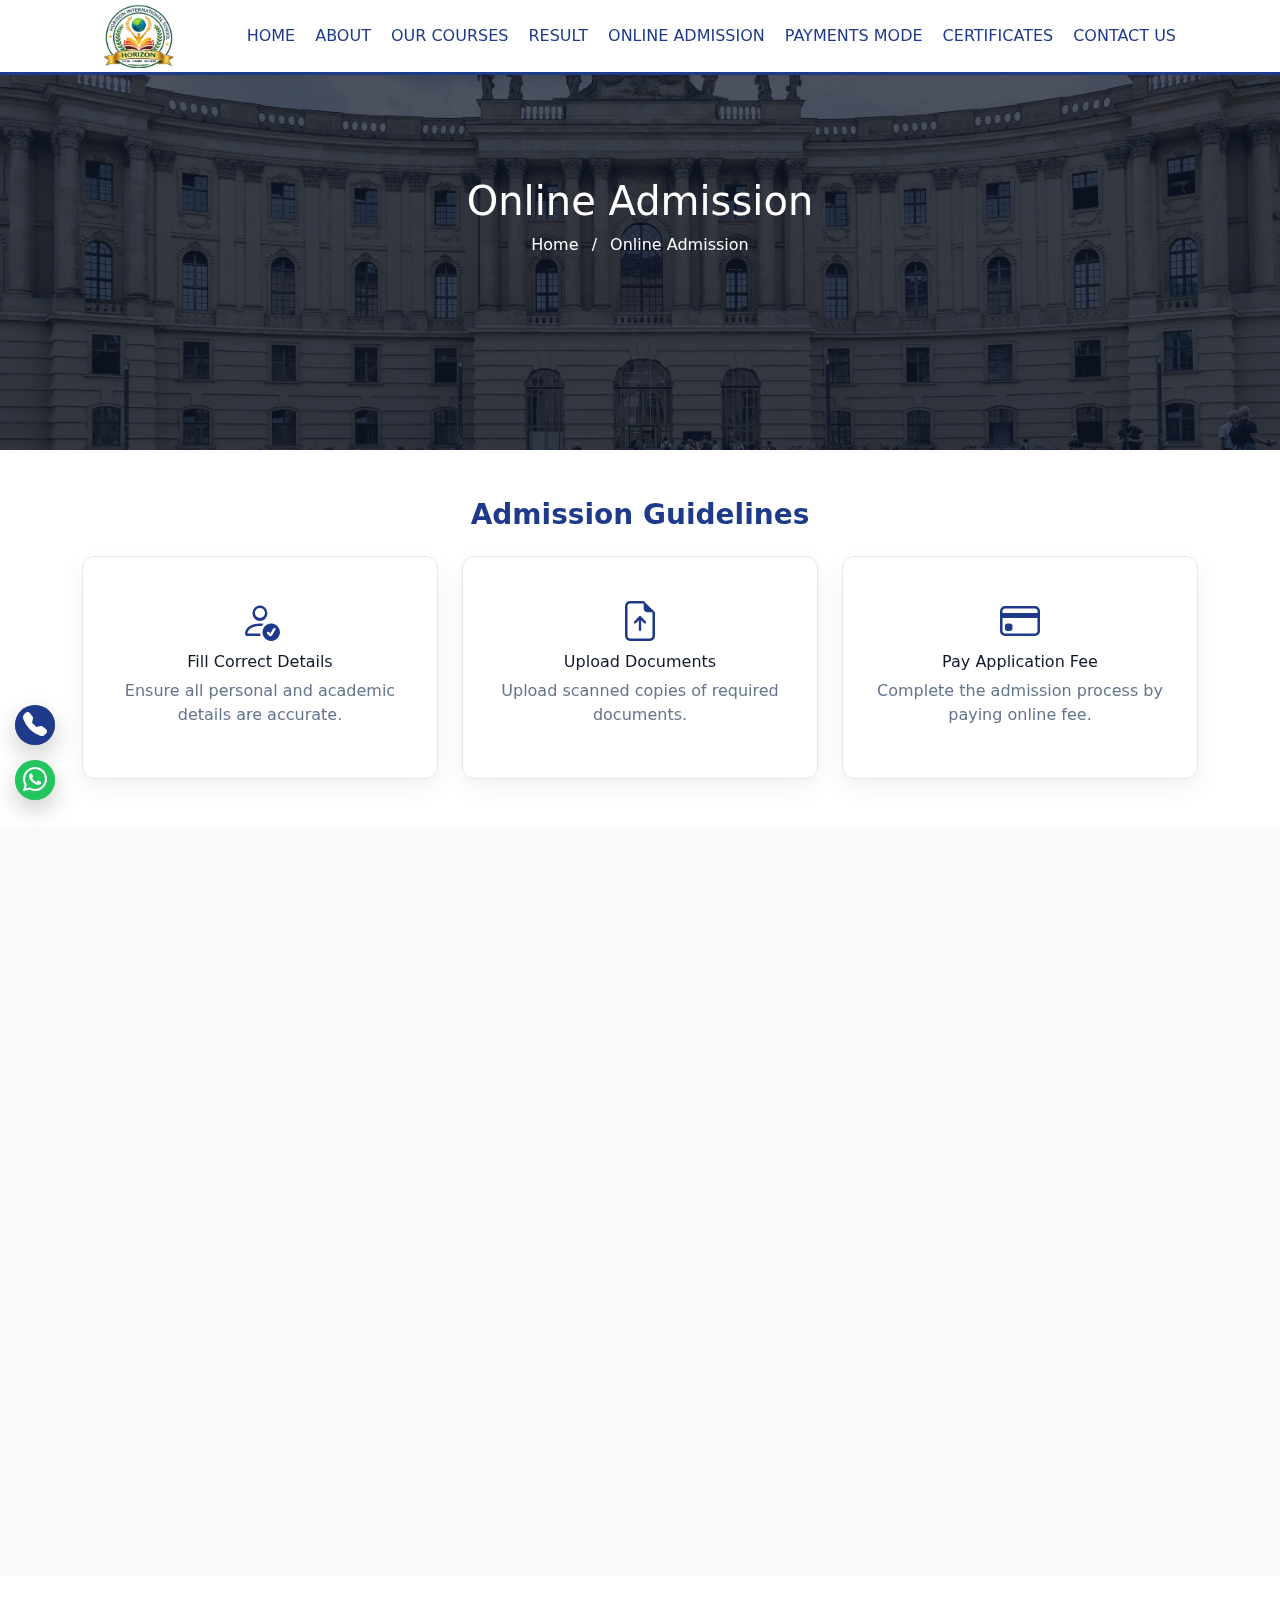
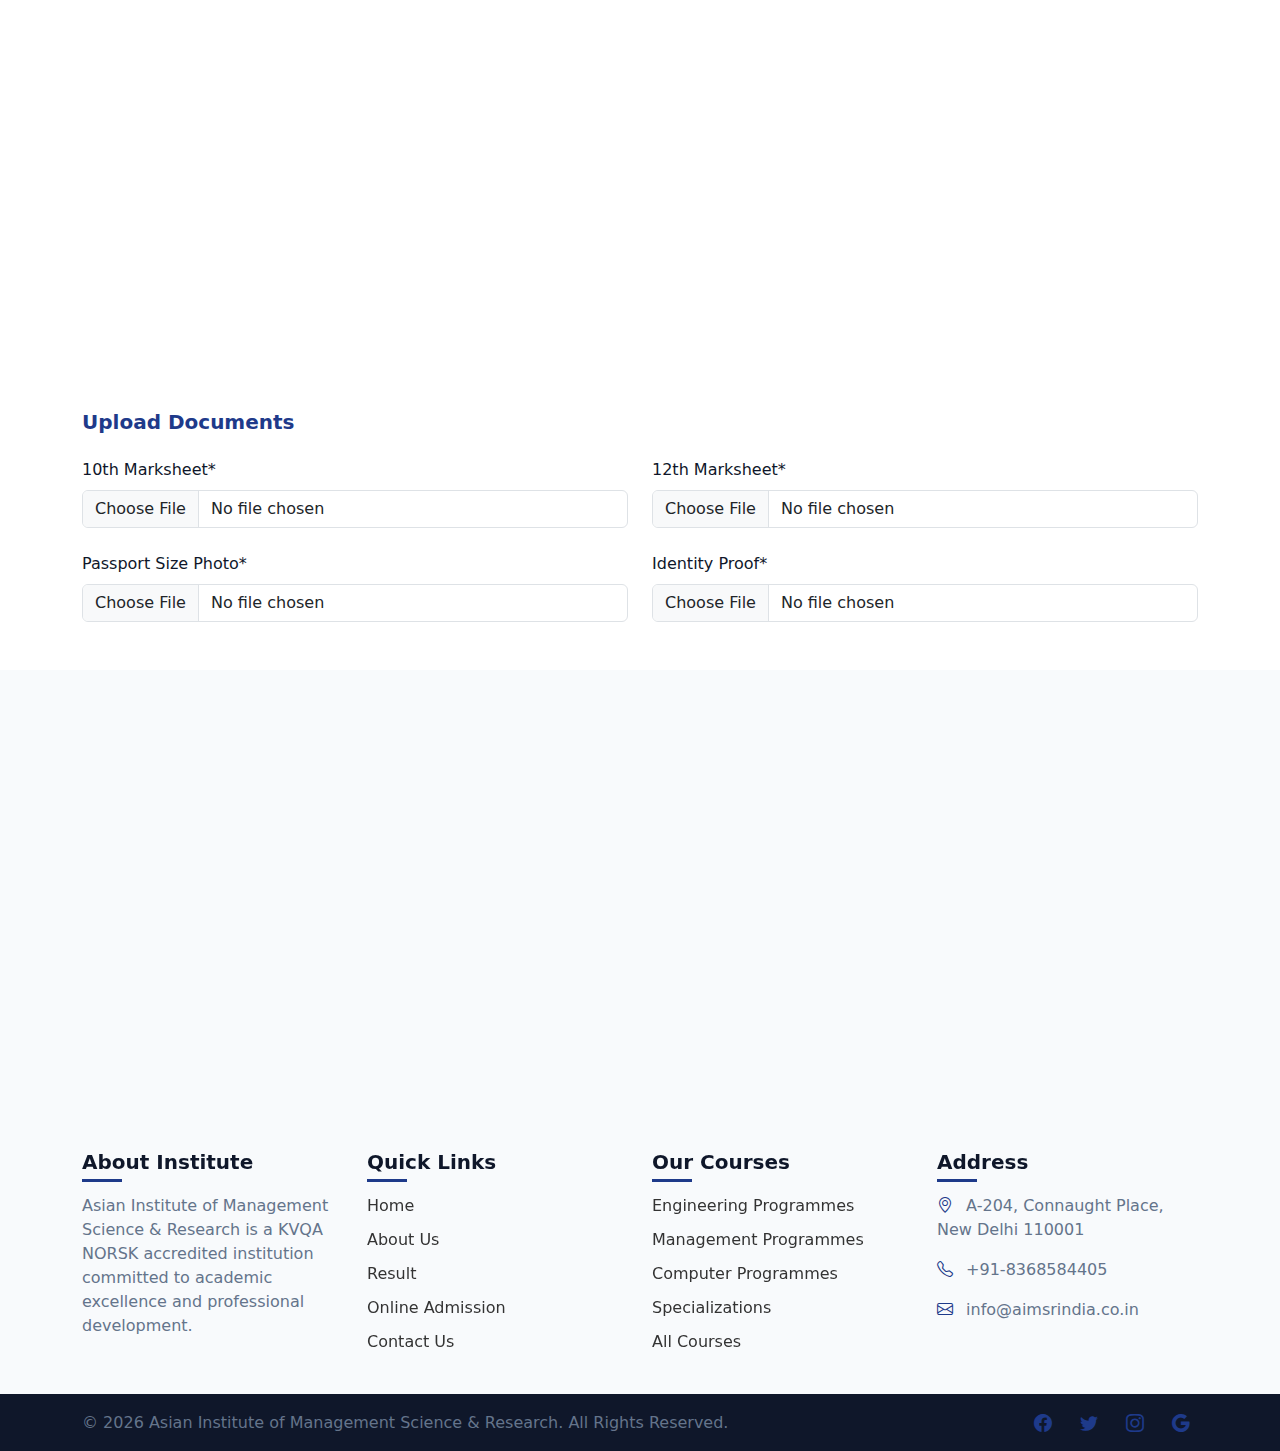
<file: admission.html>
<!DOCTYPE html>
<html lang="en">

<head>
    <meta charset="UTF-8">
    <meta name="viewport" content="width=device-width, initial-scale=1.0">
    <title>
        Online Admission</title>

    <!-- ======= FAVICON ======= -->
    <link rel="icon" href="logo.png" type="image/x-icon">

    <!-- ======= BOOTSTRAP CSS (Framework First) ======= -->
    <link href="https://cdn.jsdelivr.net/npm/bootstrap@5.3.8/dist/css/bootstrap.min.css" rel="stylesheet">

    <!-- ======= BOOTSTRAP ICON ======= -->
    <link rel="stylesheet" href="https://cdn.jsdelivr.net/npm/bootstrap-icons@1.11.3/font/bootstrap-icons.min.css">

    <!-- ======= AOS CSS ======= -->
    <link href="https://unpkg.com/aos@2.3.1/dist/aos.css" rel="stylesheet">

    <!-- ======= YOUR CUSTOM CSS (ALWAYS LAST) ======= -->
    <link rel="stylesheet" href="assets/css/style.css">
</head>

<body>
    <!-- =======  NAVBAR START   ======= -->
    <header class="af-header" id="header">
        <nav class="af-nav af-container">
            <a href="index.html" class="af-nav__logo">
                <img src="logo.png" alt="LOGO">
            </a>
            <div class="af-nav__menu" id="nav-menu">
                <ul class="af-nav__list">
                    <li class="af-nav__item">
                        <a href="index.html" class="af-nav__link">
                            <span>HOME</span>
                        </a>
                    </li>
                    <li class="af-nav__item">
                        <a href="about.html" class="af-nav__link">

                            <span>ABOUT</span>
                        </a>
                    </li>
                    <li class="af-nav__item af-dropdown">
                        <a href="#" class="af-nav__link af-dropdown-toggle">
                            <span>OUR COURSES</span>
                        </a>
                        <!-- DROPDOWN -->
                        <ul class="af-dropdown-menu">
                            <li><a href="engineeringprogrammes.html">Engineering Programmes</a></li>
                            <li><a href="managementprogrammes.html">Management Programmes</a></li>
                            <li><a href="computerprogrammes.html">Computer Programmes</a></li>
                            <li><a href="specializations.html">Specializations</a></li>
                            <li><a href="allcourses.html">All Courses</a></li>
                        </ul>
                    </li>
                    <li class="af-nav__item">
                        <a href="result.html" class="af-nav__link">
                            <span>RESULT</span>
                        </a>
                    </li>

                    <li class="af-nav__item">
                        <a href="admission.html" class="af-nav__link">
                            <span>ONLINE ADMISSION</span>
                        </a>
                    </li>
                    <li class="af-nav__item">
                        <a href="paymentmode.html" class="af-nav__link">
                            <span>PAYMENTS MODE</span>
                        </a>
                    </li>
                    <li class="af-nav__item">
                        <a href="certificate.html" class="af-nav__link">
                            <span>CERTIFICATES</span>
                        </a>
                    </li>
                    <li class="af-nav__item">
                        <a href="contactus.html" class="af-nav__link">
                            <span>CONTACT US</span>
                        </a>
                    </li>
                </ul>
            </div>
            <!-- Toggle -->
            <div class="af-nav__toggle" id="nav-toggle">
                <span></span>
                <span></span>
                <span></span>
            </div>
        </nav>
    </header>
    <!-- =======  NAVBAR END  ======= -->

    <!-- ===== RESULT HERO ===== -->
    <!-- ===== ADMISSION HERO ===== -->
    <section class="page-hero">
        <div class="page-hero-overlay"></div>

        <div class="page-hero-content text-center">
            <h1 data-aos="fade-up">Online Admission</h1>
            <p data-aos="fade-up" data-aos-delay="200">
                <a href="index.html" class="breadcrumb-link">Home</a>
                <span class="mx-2">/</span>
                Online Admission
            </p>
        </div>
    </section>

    <section class="admission-guidelines py-5">
        <div class="container">

            <h3 class="text-center heading-title fw-bold mb-4" data-aos="fade-up">
                Admission Guidelines
            </h3>

            <div class="row g-4">

                <div class="col-md-4" data-aos="fade-up" data-aos-delay="100">
                    <div class="guideline-card-online text-center">
                        <i class="bi bi-person-check"></i>
                        <h6>Fill Correct Details</h6>
                        <p>Ensure all personal and academic details are accurate.</p>
                    </div>
                </div>

                <div class="col-md-4" data-aos="fade-up" data-aos-delay="200">
                    <div class="guideline-card-online text-center">
                        <i class="bi bi-file-earmark-arrow-up"></i>
                        <h6>Upload Documents</h6>
                        <p>Upload scanned copies of required documents.</p>
                    </div>
                </div>

                <div class="col-md-4" data-aos="fade-up" data-aos-delay="300">
                    <div class="guideline-card-online text-center">
                        <i class="bi bi-credit-card"></i>
                        <h6>Pay Application Fee</h6>
                        <p>Complete the admission process by paying online fee.</p>
                    </div>
                </div>

            </div>
        </div>
    </section>
    <section class="admission-form-section py-5">
        <div class="container">

            <h3 class="text-center heading-title fw-bold mb-5" data-aos="fade-up">
                Admission Application Form
            </h3>

            <div class="admission-form-box" data-aos="fade-up" data-aos-delay="200">

                <form class="row g-3">

                    <!-- Personal Details -->
                    <h5 class="form-heading">Personal Details</h5>

                    <div class="col-md-6">
                        <input type="text" class="form-control" placeholder="Student Name*" required>
                    </div>

                    <div class="col-md-6">
                        <input type="date" class="form-control" required>
                    </div>

                    <div class="col-md-6">
                        <input type="text" class="form-control" placeholder="Father Name*" required>
                    </div>

                    <div class="col-md-6">
                        <input type="tel" class="form-control" placeholder="Mobile Number*" required>
                    </div>

                    <div class="col-12">
                        <input type="email" class="form-control" placeholder="Email Address">
                    </div>

                    <!-- Course Selection -->
                    <h5 class="form-heading mt-4">Course Details</h5>

                    <div class="col-md-6">
                        <select class="form-control" required>
                            <option value="">Select Course</option>
                            <option>BBA</option>
                            <option>BCA</option>
                            <option>MBA</option>
                            <option>MCA</option>
                        </select>
                    </div>

                    <div class="col-md-6">
                        <select class="form-control" required>
                            <option value="">Select Session</option>
                            <option>2025-26</option>
                            <option>2026-27</option>
                        </select>
                    </div>

                    <!-- Address -->
                    <div class="col-12">
                        <textarea class="form-control" rows="3" placeholder="Full Address"></textarea>
                    </div>

                    <!-- Submit -->
                    <div class="col-12 text-center mt-4">
                        <button type="submit" class="luxury-btn">
                            Submit Application
                        </button>
                    </div>

                </form>

            </div>
        </div>
    </section>
    <section class="required-documents py-5">
        <div class="container">

            <h3 class="text-center heading-title fw-bold mb-4" data-aos="fade-up">
                Required Documents
            </h3>

            <ul class="document-list" data-aos="fade-up" data-aos-delay="200">
                <li>10th Marksheet</li>
                <li>12th Marksheet</li>
                <li>Passport Size Photo</li>
                <li>Identity Proof (Aadhar Card)</li>
            </ul>

        </div>
    </section>

    <!-- ================= DOCUMENT UPLOAD ================= -->
    <!-- ================= Upload Documents Section ================= -->
    <section class="upload-section py-5">
        <div class="container">

            <div class="row">
                <div class="col-12">
                    <h5 class="form-heading mb-4">Upload Documents</h5>
                </div>
            </div>

            <div class="row g-4">

                <!-- 10th Marksheet -->
                <div class="col-lg-6 col-md-6">
                    <label class="form-label">10th Marksheet*</label>
                    <input type="file" class="form-control upload-input" required>
                </div>

                <!-- 12th Marksheet -->
                <div class="col-lg-6 col-md-6">
                    <label class="form-label">12th Marksheet*</label>
                    <input type="file" class="form-control upload-input" required>
                </div>

                <!-- Passport Photo -->
                <div class="col-lg-6 col-md-6">
                    <label class="form-label">Passport Size Photo*</label>
                    <input type="file" class="form-control upload-input" required>
                </div>

                <!-- Identity Proof -->
                <div class="col-lg-6 col-md-6">
                    <label class="form-label">Identity Proof*</label>
                    <input type="file" class="form-control upload-input" required>
                </div>

            </div>

        </div>
    </section>


    <!-- ================= PAYMENT SECTION ================= -->
    <section class="admission-payment py-5">
        <div class="container">

            <h3 class="text-center heading-title fw-bold mb-4" data-aos="fade-up">
                Application Fee Payment
            </h3>

            <div class="row g-4 justify-content-center">

                <!-- UPI -->
                <div class="col-md-4" data-aos="fade-up" data-aos-delay="100">
                    <div class="payment-option text-center">
                        <i class="bi bi-qr-code"></i>
                        <h6>Pay via UPI</h6>
                        <p>Scan QR and pay ₹500 Application Fee</p>
                    </div>
                </div>

                <!-- Card -->
                <div class="col-md-4" data-aos="fade-up" data-aos-delay="200">
                    <div class="payment-option text-center">
                        <i class="bi bi-credit-card"></i>
                        <h6>Debit / Credit Card</h6>
                        <p>Secure online payment gateway</p>
                    </div>
                </div>

                <!-- Net Banking -->
                <div class="col-md-4" data-aos="fade-up" data-aos-delay="300">
                    <div class="payment-option text-center">
                        <i class="bi bi-bank"></i>
                        <h6>Net Banking</h6>
                        <p>All major banks supported</p>
                    </div>
                </div>

            </div>

            <div class="text-center mt-4" data-aos="fade-up" data-aos-delay="400">
                <button class="luxury-btn">
                    Proceed to Payment
                </button>
            </div>

        </div>
    </section>

    <!-- =======  FOOTER SECTION START  ======= -->
    <footer class="luxury-footer pt-5">

        <div class="container">
            <div class="row g-4">

                <!-- ABOUT -->
                <div class="col-lg-3 col-md-6">
                    <h5 class="footer-title">About Institute</h5>
                    <p>
                        Asian Institute of Management Science & Research is a KVQA NORSK
                        accredited institution committed to academic excellence and
                        professional development.
                    </p>
                </div>

                <!-- QUICK LINKS -->
                <div class="col-lg-3 col-md-6">
                    <h5 class="footer-title">Quick Links</h5>
                    <ul class="footer-links">
                        <li><a href="index.html">Home</a></li>
                        <li><a href="about.html">About Us</a></li>
                        <li><a href="result.html">Result</a></li>
                        <li><a href="admission.html">Online Admission</a></li>
                        <li><a href="contactus.html">Contact Us</a></li>
                    </ul>
                </div>

                <!-- COURSES -->
                <div class="col-lg-3 col-md-6">
                    <h5 class="footer-title ">Our Courses</h5>
                    <ul class="footer-links">
                        <li><a href="engineeringprogrammes.html">Engineering Programmes</a></li>
                        <li><a href="managementprogrammes.html">Management Programmes</a></li>
                        <li><a href="computerprogrammes.html">Computer Programmes</a></li>
                        <li><a href="specializations.html">Specializations</a></li>
                        <li><a href="allcourses.html">All Courses</a></li>
                    </ul>
                </div>

                <!-- ADDRESS -->
                <div class="col-lg-3 col-md-6">
                    <h5 class="footer-title">Address</h5>
                    <p><i class="bi bi-geo-alt"></i> A-204, Connaught Place, New Delhi 110001</p>
                    <p><i class="bi bi-telephone"></i> +91-8368584405</p>
                    <p><i class="bi bi-envelope"></i> info@aimsrindia.co.in</p>
                </div>

            </div>
        </div>

        <!-- Bottom Bar -->
        <div class="footer-bottom mt-4">
            <div class="container d-flex justify-content-between align-items-center flex-wrap">

                <p class="mb-0">
                    © 2026 Asian Institute of Management Science & Research. All Rights Reserved.
                </p>

                <div class="social-icons">
                    <a href="#" title="Facebook"><i class="bi bi-facebook"></i></a>
                    <a href="#" title="Twitter"><i class="bi bi-twitter"></i></a>
                    <a href="#" title="Instagram"><i class="bi bi-instagram"></i></a>
                    <a href="#" title="Google"><i class="bi bi-google"></i></a>
                </div>

            </div>
        </div>

    </footer>
    <!-- =======  FOOTER SECTION END  ======= -->

    <!-- =======  FLOATING BUTTONS  ======= -->
    <div class="floating-buttons">
        <!-- =======  CALL BUTTON  ======= -->
        <a href="tel:+918368584405" class="float-btn call-btn" title="Call us">
            <i class="bi bi-telephone-fill"></i>
        </a>

        <!-- =======  WHATSAPP BUTTON  ======= -->
        <a href="https://wa.me/918368584405" target="_blank" rel="noopener noreferrer" title="WhatsApp"
            class="float-btn whatsapp-btn">
            <i class="bi bi-whatsapp"></i>
        </a>

    </div>
    <!-- =======  BACK TO TOP BUTTON  ======= -->
    <button id="backToTop" class="back-to-top" title="Back to top">
        <i class="bi bi-chevron-up"></i>
    </button>
    <!-- =======  SCRIPT  ======= -->
    <script src="https://cdn.jsdelivr.net/npm/bootstrap@5.3.8/dist/js/bootstrap.bundle.min.js"
        integrity="sha384-FKyoEForCGlyvwx9Hj09JcYn3nv7wiPVlz7YYwJrWVcXK/BmnVDxM+D2scQbITxI"
        crossorigin="anonymous"></script>
    <script src="https://unpkg.com/aos@2.3.1/dist/aos.js"></script>
    <script src="assets/js/script.js"></script>

    <script>
        AOS.init({

        });

    </script>
</body>

</html>
</file>
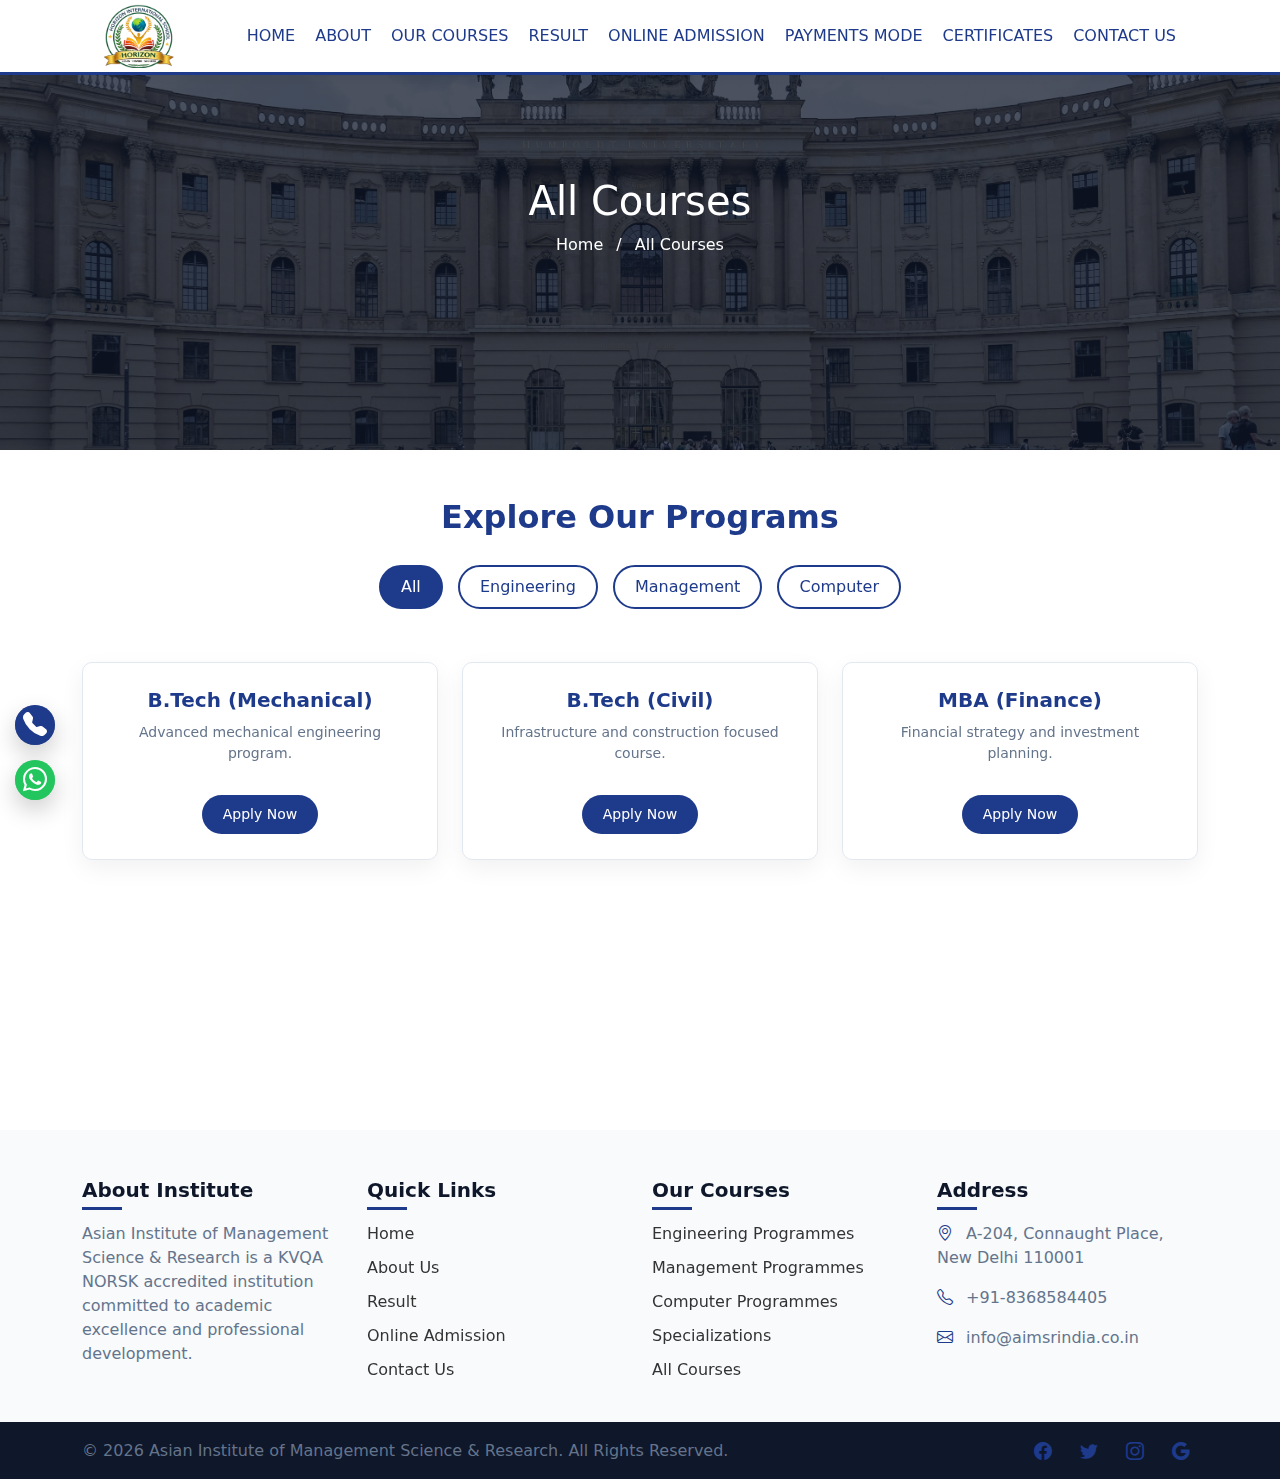
<file: allcourses.html>
<!DOCTYPE html>
<html lang="en">

<head>
    <meta charset="UTF-8">
    <meta name="viewport" content="width=device-width, initial-scale=1.0">
    <title>Certificates - Horizon International School</title>

    <!-- ======= FAVICON ======= -->
    <link rel="icon" href="logo.png" type="image/x-icon">

    <!-- ======= BOOTSTRAP CSS (Framework First) ======= -->
    <link href="https://cdn.jsdelivr.net/npm/bootstrap@5.3.8/dist/css/bootstrap.min.css" rel="stylesheet">

    <!-- ======= BOOTSTRAP ICON ======= -->
    <link rel="stylesheet" href="https://cdn.jsdelivr.net/npm/bootstrap-icons@1.11.3/font/bootstrap-icons.min.css">

    <!-- ======= AOS CSS ======= -->
    <link href="https://unpkg.com/aos@2.3.1/dist/aos.css" rel="stylesheet">

    <!-- ======= YOUR CUSTOM CSS (ALWAYS LAST) ======= -->
    <link rel="stylesheet" href="assets/css/style.css">
</head>

<body>
    <!-- =======  NAVBAR START   ======= -->
    <header class="af-header" id="header">
        <nav class="af-nav af-container">
            <a href="index.html" class="af-nav__logo">
                <img src="logo.png" alt="LOGO">
            </a>
            <div class="af-nav__menu" id="nav-menu">
                <ul class="af-nav__list">
                    <li class="af-nav__item">
                        <a href="index.html" class="af-nav__link">
                            <span>HOME</span>
                        </a>
                    </li>
                    <li class="af-nav__item">
                        <a href="about.html" class="af-nav__link">

                            <span>ABOUT</span>
                        </a>
                    </li>
                    <li class="af-nav__item af-dropdown">
                        <a href="#" class="af-nav__link af-dropdown-toggle">
                            <span>OUR COURSES</span>
                        </a>
                        <!-- DROPDOWN -->
                        <ul class="af-dropdown-menu">
                            <li><a href="engineeringprogrammes.html">Engineering Programmes</a></li>
                            <li><a href="managementprogrammes.html">Management Programmes</a></li>
                            <li><a href="computerprogrammes.html">Computer Programmes</a></li>
                            <li><a href="specializations.html">Specializations</a></li>
                            <li><a href="allcourses.html">All Courses</a></li>
                        </ul>
                    </li>
                    <li class="af-nav__item">
                        <a href="result.html" class="af-nav__link">
                            <span>RESULT</span>
                        </a>
                    </li>

                    <li class="af-nav__item">
                        <a href="admission.html" class="af-nav__link">
                            <span>ONLINE ADMISSION</span>
                        </a>
                    </li>
                    <li class="af-nav__item">
                        <a href="paymentmode.html" class="af-nav__link">
                            <span>PAYMENTS MODE</span>
                        </a>
                    </li>
                    <li class="af-nav__item">
                        <a href="certificate.html" class="af-nav__link">
                            <span>CERTIFICATES</span>
                        </a>
                    </li>
                    <li class="af-nav__item">
                        <a href="contactus.html" class="af-nav__link">
                            <span>CONTACT US</span>
                        </a>
                    </li>
                </ul>
            </div>
            <!-- Toggle -->
            <div class="af-nav__toggle" id="nav-toggle">
                <span></span>
                <span></span>
                <span></span>
            </div>
        </nav>
    </header>
    <!-- =======  NAVBAR END  ======= -->
    <!-- ===== HERO SECTION ===== -->
    <section class="page-hero">
        <div class="page-hero-overlay"></div>

        <div class="page-hero-content text-center">
            <h1 data-aos="fade-up">All Courses</h1>
            <p data-aos="fade-up" data-aos-delay="200">
                <a href="index.html" class="breadcrumb-link">Home</a>
                <span class="mx-2">/</span>
                All Courses
            </p>
        </div>
    </section>
    <section class="py-5">
        <div class="container">

            <h2 class="text-center heading-title fw-bold mb-4" data-aos="fade-up">
                Explore Our Programs
            </h2>

            <!-- FILTER BUTTONS -->
            <div class="text-center mb-5" data-aos="fade-up" data-aos-delay="100">

                <button class="filter-btn active" onclick="filterCourses('all')">
                    All
                </button>

                <button class="filter-btn" onclick="filterCourses('engineering')">
                    Engineering
                </button>

                <button class="filter-btn" onclick="filterCourses('management')">
                    Management
                </button>

                <button class="filter-btn" onclick="filterCourses('computer')">
                    Computer
                </button>

            </div>
            <div class="row g-4" id="courseContainer">

                <!-- Engineering -->
                <div class="col-lg-4 col-md-6 course-item engineering" data-aos="fade-up">
                    <div class="course-box">
                        <h5>B.Tech (Mechanical)</h5>
                        <p>Advanced mechanical engineering program.</p>
                        <a href="admission.html" class="btn course-btn">Apply Now</a>
                    </div>
                </div>

                <div class="col-lg-4 col-md-6 course-item engineering" data-aos="fade-up">
                    <div class="course-box">
                        <h5>B.Tech (Civil)</h5>
                        <p>Infrastructure and construction focused course.</p>
                        <a href="admission.html" class="btn course-btn">Apply Now</a>
                    </div>
                </div>

                <!-- Management -->
                <div class="col-lg-4 col-md-6 course-item management" data-aos="fade-up">
                    <div class="course-box">
                        <h5>MBA (Finance)</h5>
                        <p>Financial strategy and investment planning.</p>
                        <a href="admission.html" class="btn course-btn">Apply Now</a>
                    </div>
                </div>

                <div class="col-lg-4 col-md-6 course-item management" data-aos="fade-up">
                    <div class="course-box">
                        <h5>MBA (Marketing)</h5>
                        <p>Branding, sales and digital marketing strategies.</p>
                        <a href="admission.html" class="btn course-btn">Apply Now</a>
                    </div>
                </div>

                <!-- Computer -->
                <div class="col-lg-4 col-md-6 course-item computer" data-aos="fade-up">
                    <div class="course-box">
                        <h5>BCA</h5>
                        <p>Computer applications and programming fundamentals.</p>
                        <a href="admission.html" class="btn course-btn">Apply Now</a>
                    </div>
                </div>

                <div class="col-lg-4 col-md-6 course-item computer" data-aos="fade-up">
                    <div class="course-box">
                        <h5>MCA</h5>
                        <p>Advanced software development and AI concepts.</p>
                        <a href="admission.html" class="btn course-btn">Apply Now</a>
                    </div>
                </div>

            </div>
        </div>
    </section>






    <!-- =======  FOOTER SECTION START  ======= -->
    <footer class="luxury-footer pt-5">

        <div class="container">
            <div class="row g-4">

                <!-- ABOUT -->
                <div class="col-lg-3 col-md-6">
                    <h5 class="footer-title">About Institute</h5>
                    <p>
                        Asian Institute of Management Science & Research is a KVQA NORSK
                        accredited institution committed to academic excellence and
                        professional development.
                    </p>
                </div>

                <!-- QUICK LINKS -->
                <div class="col-lg-3 col-md-6">
                    <h5 class="footer-title">Quick Links</h5>
                    <ul class="footer-links">
                        <li><a href="index.html">Home</a></li>
                        <li><a href="about.html">About Us</a></li>
                        <li><a href="result.html">Result</a></li>
                        <li><a href="admission.html">Online Admission</a></li>
                        <li><a href="contactus.html">Contact Us</a></li>
                    </ul>
                </div>

                <!-- COURSES -->
                <div class="col-lg-3 col-md-6">
                    <h5 class="footer-title ">Our Courses</h5>
                    <ul class="footer-links">
                        <li><a href="engineeringprogrammes.html">Engineering Programmes</a></li>
                        <li><a href="managementprogrammes.html">Management Programmes</a></li>
                        <li><a href="computerprogrammes.html">Computer Programmes</a></li>
                        <li><a href="specializations.html">Specializations</a></li>
                        <li><a href="allcourses.html">All Courses</a></li>
                    </ul>
                </div>

                <!-- ADDRESS -->
                <div class="col-lg-3 col-md-6">
                    <h5 class="footer-title">Address</h5>
                    <p><i class="bi bi-geo-alt"></i> A-204, Connaught Place, New Delhi 110001</p>
                    <p><i class="bi bi-telephone"></i> +91-8368584405</p>
                    <p><i class="bi bi-envelope"></i> info@aimsrindia.co.in</p>
                </div>

            </div>
        </div>

        <!-- Bottom Bar -->
        <div class="footer-bottom mt-4">
            <div class="container d-flex justify-content-between align-items-center flex-wrap">

                <p class="mb-0">
                    © 2026 Asian Institute of Management Science & Research. All Rights Reserved.
                </p>

                <div class="social-icons">
                    <a href="#" title="Facebook"><i class="bi bi-facebook"></i></a>
                    <a href="#" title="Twitter"><i class="bi bi-twitter"></i></a>
                    <a href="#" title="Instagram"><i class="bi bi-instagram"></i></a>
                    <a href="#" title="Google"><i class="bi bi-google"></i></a>
                </div>

            </div>
        </div>

    </footer>
    <!-- =======  FOOTER SECTION END  ======= -->

    <!-- =======  FLOATING BUTTONS  ======= -->
    <div class="floating-buttons">
        <!-- =======  CALL BUTTON  ======= -->
        <a href="tel:+918368584405" class="float-btn call-btn" title="Call us">
            <i class="bi bi-telephone-fill"></i>
        </a>

        <!-- =======  WHATSAPP BUTTON  ======= -->
        <a href="https://wa.me/918368584405" target="_blank" rel="noopener noreferrer" title="WhatsApp"
            class="float-btn whatsapp-btn">
            <i class="bi bi-whatsapp"></i>
        </a>

    </div>
    <!-- =======  BACK TO TOP BUTTON  ======= -->
    <button id="backToTop" class="back-to-top" title="Back to top">
        <i class="bi bi-chevron-up"></i>
    </button>



    <script src="https://cdn.jsdelivr.net/npm/bootstrap@5.3.8/dist/js/bootstrap.bundle.min.js"
        integrity="sha384-FKyoEForCGlyvwx9Hj09JcYn3nv7wiPVlz7YYwJrWVcXK/BmnVDxM+D2scQbITxI"
        crossorigin="anonymous"></script>
    <script src="https://unpkg.com/aos@2.3.1/dist/aos.js"></script>
    <script src="assets/js/script.js"></script>

    <script>
        function filterCourses(category) {

            const courses = document.querySelectorAll('.course-item');
            const buttons = document.querySelectorAll('.filter-btn');

            // Button active state
            buttons.forEach(btn => btn.classList.remove('active'));
            event.target.classList.add('active');

            courses.forEach(course => {

                if (category === 'all') {
                    course.style.display = "block";
                } else {
                    if (course.classList.contains(category)) {
                        course.style.display = "block";
                    } else {
                        course.style.display = "none";
                    }
                }

            });
        }
    </script>

    <script>AOS.init();</script>

</body>

</html>
</file>
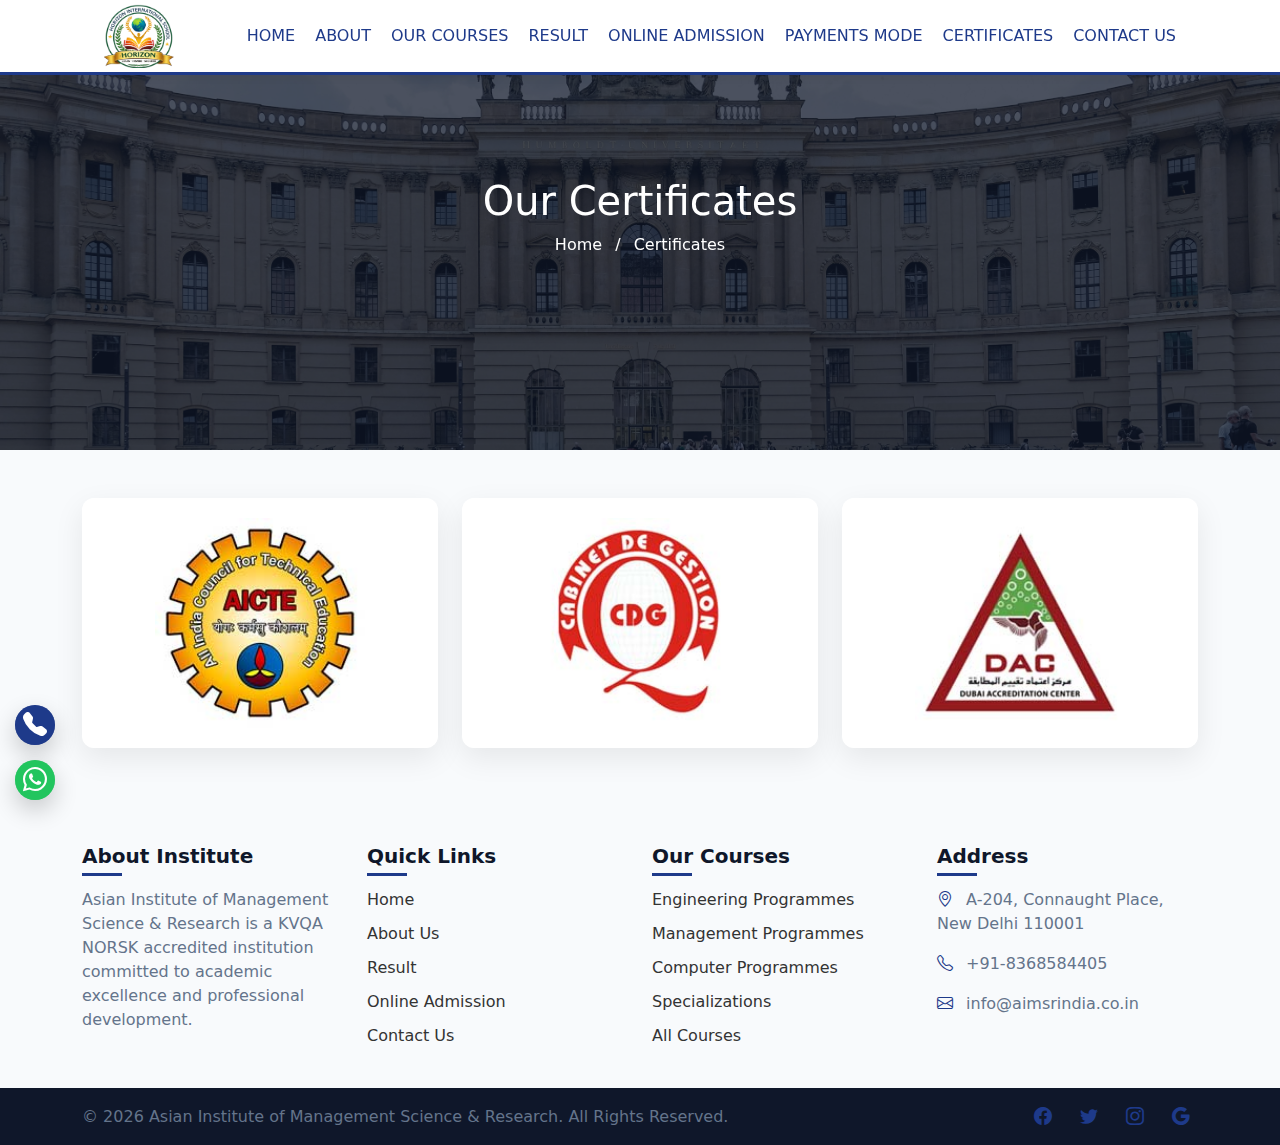
<file: certificate.html>
<!DOCTYPE html>
<html lang="en">

<head>
    <meta charset="UTF-8">
    <meta name="viewport" content="width=device-width, initial-scale=1.0">
    <title>Certificates - Horizon International School</title>

    <!-- ======= FAVICON ======= -->
    <link rel="icon" href="logo.png" type="image/x-icon">

    <!-- ======= BOOTSTRAP CSS (Framework First) ======= -->
    <link href="https://cdn.jsdelivr.net/npm/bootstrap@5.3.8/dist/css/bootstrap.min.css" rel="stylesheet">

    <!-- ======= BOOTSTRAP ICON ======= -->
    <link rel="stylesheet" href="https://cdn.jsdelivr.net/npm/bootstrap-icons@1.11.3/font/bootstrap-icons.min.css">

    <!-- ======= AOS CSS ======= -->
    <link href="https://unpkg.com/aos@2.3.1/dist/aos.css" rel="stylesheet">

    <!-- ======= YOUR CUSTOM CSS (ALWAYS LAST) ======= -->
    <link rel="stylesheet" href="assets/css/style.css">
</head>

<body>
    <!-- =======  NAVBAR START   ======= -->
    <header class="af-header" id="header">
        <nav class="af-nav af-container">
            <a href="index.html" class="af-nav__logo">
                <img src="logo.png" alt="LOGO">
            </a>
            <div class="af-nav__menu" id="nav-menu">
                <ul class="af-nav__list">
                    <li class="af-nav__item">
                        <a href="index.html" class="af-nav__link">
                            <span>HOME</span>
                        </a>
                    </li>
                    <li class="af-nav__item">
                        <a href="about.html" class="af-nav__link">

                            <span>ABOUT</span>
                        </a>
                    </li>
                    <li class="af-nav__item af-dropdown">
                        <a href="#" class="af-nav__link af-dropdown-toggle">
                            <span>OUR COURSES</span>
                        </a>
                        <!-- DROPDOWN -->
                        <ul class="af-dropdown-menu">
                            <li><a href="engineeringprogrammes.html">Engineering Programmes</a></li>
                            <li><a href="managementprogrammes.html">Management Programmes</a></li>
                            <li><a href="computerprogrammes.html">Computer Programmes</a></li>
                            <li><a href="specializations.html">Specializations</a></li>
                            <li><a href="allcourses.html">All Courses</a></li>
                        </ul>
                    </li>
                    <li class="af-nav__item">
                        <a href="result.html" class="af-nav__link">
                            <span>RESULT</span>
                        </a>
                    </li>

                    <li class="af-nav__item">
                        <a href="admission.html" class="af-nav__link">
                            <span>ONLINE ADMISSION</span>
                        </a>
                    </li>
                    <li class="af-nav__item">
                        <a href="paymentmode.html" class="af-nav__link">
                            <span>PAYMENTS MODE</span>
                        </a>
                    </li>
                    <li class="af-nav__item">
                        <a href="certificate.html" class="af-nav__link">
                            <span>CERTIFICATES</span>
                        </a>
                    </li>
                    <li class="af-nav__item">
                        <a href="contactus.html" class="af-nav__link">
                            <span>CONTACT US</span>
                        </a>
                    </li>
                </ul>
            </div>
            <!-- Toggle -->
            <div class="af-nav__toggle" id="nav-toggle">
                <span></span>
                <span></span>
                <span></span>
            </div>
        </nav>
    </header>
    <!-- =======  NAVBAR END  ======= -->
    <!-- ===== HERO SECTION ===== -->

    <section class="page-hero">
        <div class="page-hero-overlay"></div>

        <div class="page-hero-content text-center">
            <h1 data-aos="fade-up">Our Certificates</h1>
            <p data-aos="fade-up" data-aos-delay="200">
                <a href="index.html" class="breadcrumb-link">Home</a>
                <span class="mx-2">/</span>
                Certificates
            </p>
        </div>
    </section>

    <!-- ===== CERTIFICATE GRID ===== -->
    <section class="certificate-page py-5">
        <div class="container">

            <div class="row g-4">

                <!-- Certificate 1 -->
                <div class="col-lg-4 col-md-6" data-aos="fade-up" data-aos-duration="500">
                    <div class="certificate-box">
                        <img src="assets/images/certificate/aicte.jpg" alt="">
                        <div class="certificate-overlay">
                            <button class="view-btn" data-bs-toggle="modal" data-bs-target="#certModal1">
                                View Certificate
                            </button>
                        </div>
                    </div>
                </div>

                <!-- Certificate 2 -->
                <div class="col-lg-4 col-md-6" data-aos="fade-up" data-aos-duration="500" data-aos-delay="100">
                    <div class="certificate-box">
                        <img src="assets/images/certificate/cdg.jpg" alt="">
                        <div class="certificate-overlay">
                            <button class="view-btn" data-bs-toggle="modal" data-bs-target="#certModal2">
                                View Certificate
                            </button>
                        </div>
                    </div>
                </div>

                <!-- Certificate 3 -->
                <div class="col-lg-4 col-md-6" data-aos="fade-up" data-aos-duration="500" data-aos-delay="200">
                    <div class="certificate-box">
                        <img src="assets/images/certificate/dac.jpg" alt="">
                        <div class="certificate-overlay">
                            <button class="view-btn" data-bs-toggle="modal" data-bs-target="#certModal3">
                                View Certificate
                            </button>
                        </div>
                    </div>
                </div>

            </div>
        </div>
    </section>

    <!-- ===== MODAL EXAMPLE ===== -->
    <div class="modal fade" id="certModal1" tabindex="-1">
        <div class="modal-dialog modal-lg modal-dialog-centered">
            <div class="modal-content">
                <div class="modal-body text-center">
                    <img src="assets/images/certificate/aicte.jpg" class="img-fluid">
                </div>
            </div>
        </div>
    </div>

    <!-- =======  FOOTER SECTION START  ======= -->
    <footer class="luxury-footer pt-5">

        <div class="container">
            <div class="row g-4">

                <!-- ABOUT -->
                <div class="col-lg-3 col-md-6">
                    <h5 class="footer-title">About Institute</h5>
                    <p>
                        Asian Institute of Management Science & Research is a KVQA NORSK
                        accredited institution committed to academic excellence and
                        professional development.
                    </p>
                </div>

                <!-- QUICK LINKS -->
                <div class="col-lg-3 col-md-6">
                    <h5 class="footer-title">Quick Links</h5>
                    <ul class="footer-links">
                        <li><a href="index.html">Home</a></li>
                        <li><a href="about.html">About Us</a></li>
                        <li><a href="result.html">Result</a></li>
                        <li><a href="admission.html">Online Admission</a></li>
                        <li><a href="contactus.html">Contact Us</a></li>
                    </ul>
                </div>

                <!-- COURSES -->
                <div class="col-lg-3 col-md-6">
                    <h5 class="footer-title ">Our Courses</h5>
                    <ul class="footer-links">
                        <li><a href="engineeringprogrammes.html">Engineering Programmes</a></li>
                        <li><a href="managementprogrammes.html">Management Programmes</a></li>
                        <li><a href="computerprogrammes.html">Computer Programmes</a></li>
                        <li><a href="specializations.html">Specializations</a></li>
                        <li><a href="allcourses.html">All Courses</a></li>
                    </ul>
                </div>

                <!-- ADDRESS -->
                <div class="col-lg-3 col-md-6">
                    <h5 class="footer-title">Address</h5>
                    <p><i class="bi bi-geo-alt"></i> A-204, Connaught Place, New Delhi 110001</p>
                    <p><i class="bi bi-telephone"></i> +91-8368584405</p>
                    <p><i class="bi bi-envelope"></i> info@aimsrindia.co.in</p>
                </div>

            </div>
        </div>

        <!-- Bottom Bar -->
        <div class="footer-bottom mt-4">
            <div class="container d-flex justify-content-between align-items-center flex-wrap">

                <p class="mb-0">
                    © 2026 Asian Institute of Management Science & Research. All Rights Reserved.
                </p>

                <div class="social-icons">
                    <a href="#" title="Facebook"><i class="bi bi-facebook"></i></a>
                    <a href="#" title="Twitter"><i class="bi bi-twitter"></i></a>
                    <a href="#" title="Instagram"><i class="bi bi-instagram"></i></a>
                    <a href="#" title="Google"><i class="bi bi-google"></i></a>
                </div>

            </div>
        </div>

    </footer>
    <!-- =======  FOOTER SECTION END  ======= -->

    <!-- =======  FLOATING BUTTONS  ======= -->
    <div class="floating-buttons">
        <!-- =======  CALL BUTTON  ======= -->
        <a href="tel:+918368584405" class="float-btn call-btn" title="Call us">
            <i class="bi bi-telephone-fill"></i>
        </a>

        <!-- =======  WHATSAPP BUTTON  ======= -->
        <a href="https://wa.me/918368584405" target="_blank" rel="noopener noreferrer" title="WhatsApp"
            class="float-btn whatsapp-btn">
            <i class="bi bi-whatsapp"></i>
        </a>

    </div>
    <!-- =======  BACK TO TOP BUTTON  ======= -->
    <button id="backToTop" class="back-to-top" title="Back to top">
        <i class="bi bi-chevron-up"></i>
    </button>


    <script src="https://cdn.jsdelivr.net/npm/bootstrap@5.3.8/dist/js/bootstrap.bundle.min.js"
        integrity="sha384-FKyoEForCGlyvwx9Hj09JcYn3nv7wiPVlz7YYwJrWVcXK/BmnVDxM+D2scQbITxI"
        crossorigin="anonymous"></script>
    <script src="https://unpkg.com/aos@2.3.1/dist/aos.js"></script>
    <script src="assets/js/script.js"></script>

    <script>AOS.init();</script>

</body>

</html>
</file>
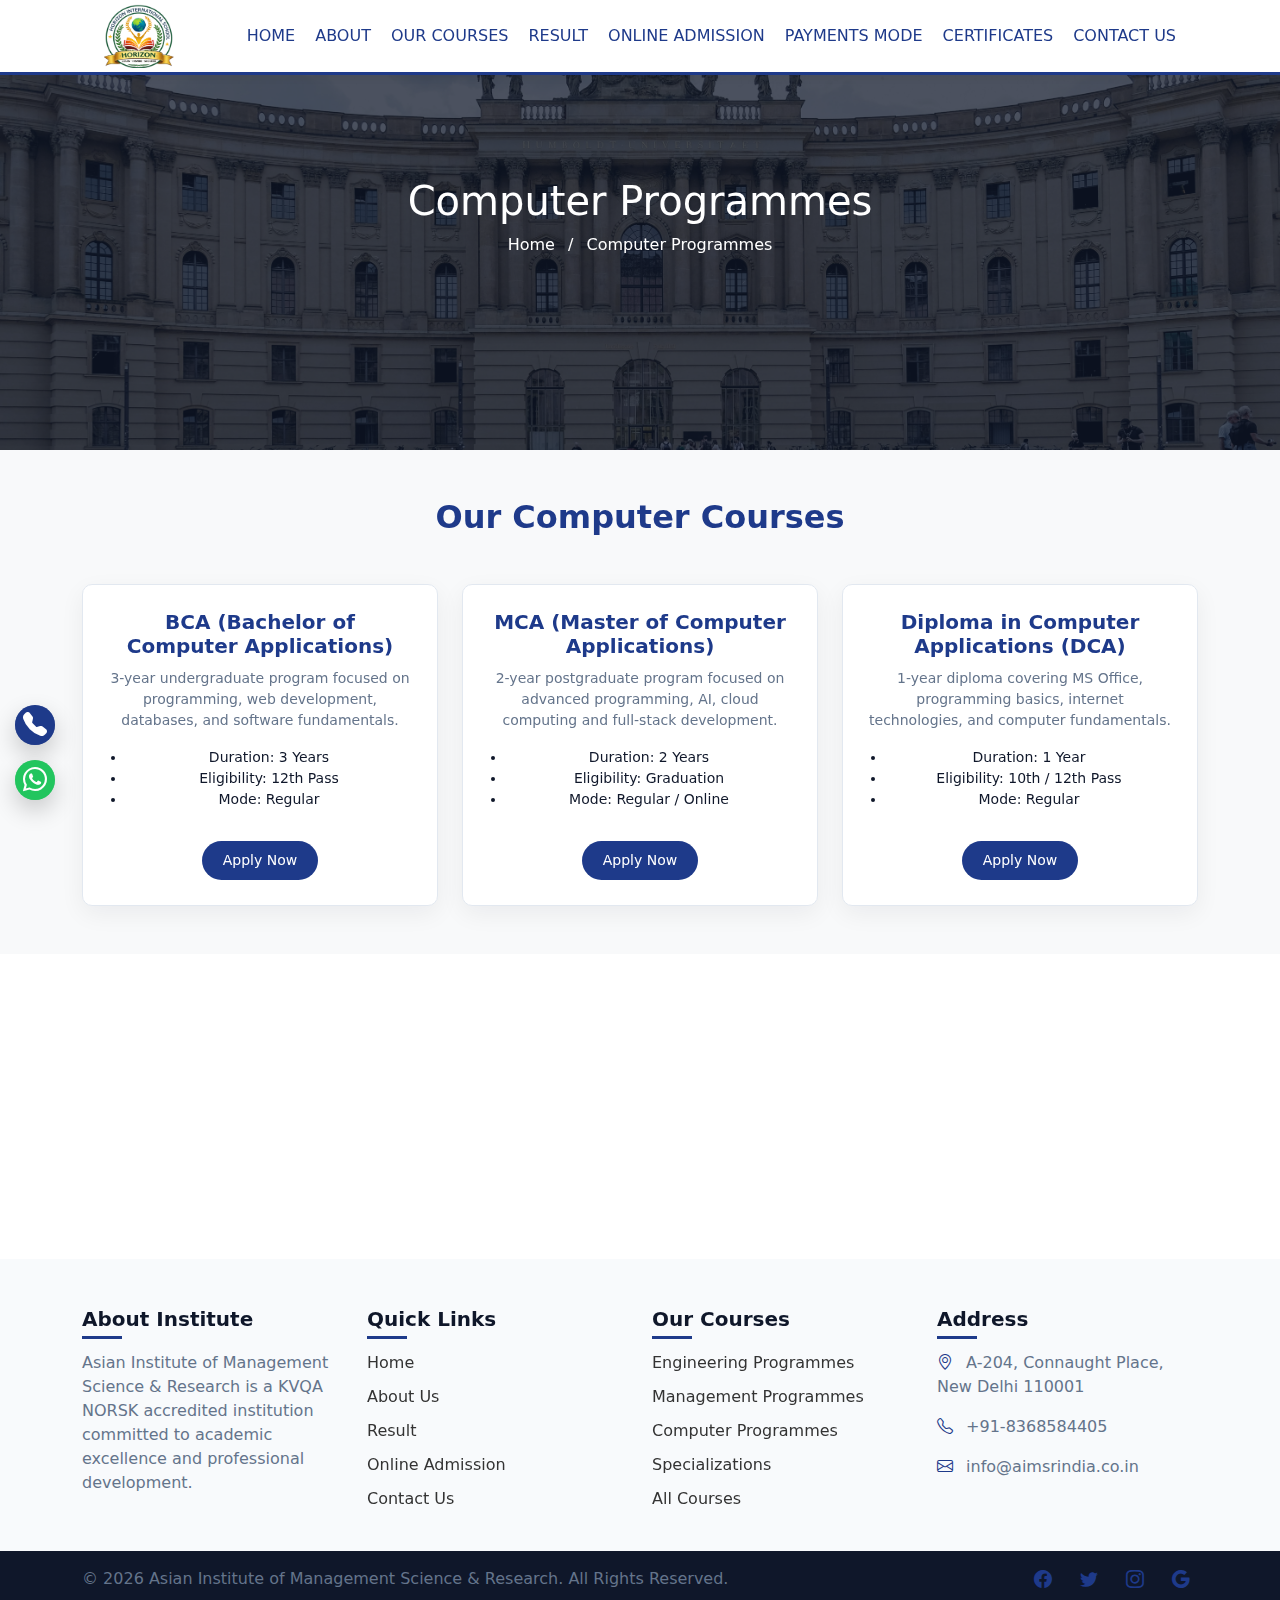
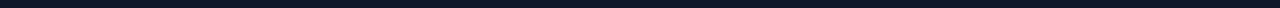
<file: computerprogrammes.html>
<!DOCTYPE html>
<html lang="en">

<head>
    <meta charset="UTF-8">
    <meta name="viewport" content="width=device-width, initial-scale=1.0">
    <title>Computer Programmes</title>

    <!-- ======= FAVICON ======= -->
    <link rel="icon" href="logo.png" type="image/x-icon">

    <!-- ======= BOOTSTRAP CSS (Framework First) ======= -->
    <link href="https://cdn.jsdelivr.net/npm/bootstrap@5.3.8/dist/css/bootstrap.min.css" rel="stylesheet">

    <!-- ======= BOOTSTRAP ICON ======= -->
    <link rel="stylesheet" href="https://cdn.jsdelivr.net/npm/bootstrap-icons@1.11.3/font/bootstrap-icons.min.css">

    <!-- ======= AOS CSS ======= -->
    <link href="https://unpkg.com/aos@2.3.1/dist/aos.css" rel="stylesheet">

    <!-- ======= YOUR CUSTOM CSS (ALWAYS LAST) ======= -->
    <link rel="stylesheet" href="assets/css/style.css">
</head>

<body>
    <!-- =======  NAVBAR START   ======= -->
    <header class="af-header" id="header">
        <nav class="af-nav af-container">
            <a href="index.html" class="af-nav__logo">
                <img src="logo.png" alt="LOGO">
            </a>
            <div class="af-nav__menu" id="nav-menu">
                <ul class="af-nav__list">
                    <li class="af-nav__item">
                        <a href="index.html" class="af-nav__link">
                            <span>HOME</span>
                        </a>
                    </li>
                    <li class="af-nav__item">
                        <a href="about.html" class="af-nav__link">

                            <span>ABOUT</span>
                        </a>
                    </li>
                    <li class="af-nav__item af-dropdown">
                        <a href="#" class="af-nav__link af-dropdown-toggle">
                            <span>OUR COURSES</span>
                        </a>
                        <!-- DROPDOWN -->
                        <ul class="af-dropdown-menu">
                            <li><a href="engineeringprogrammes.html">Engineering Programmes</a></li>
                            <li><a href="managementprogrammes.html">Management Programmes</a></li>
                            <li><a href="computerprogrammes.html">Computer Programmes</a></li>
                            <li><a href="specializations.html">Specializations</a></li>
                            <li><a href="allcourses.html">All Courses</a></li>
                        </ul>
                    </li>
                    <li class="af-nav__item">
                        <a href="result.html" class="af-nav__link">
                            <span>RESULT</span>
                        </a>
                    </li>

                    <li class="af-nav__item">
                        <a href="admission.html" class="af-nav__link">
                            <span>ONLINE ADMISSION</span>
                        </a>
                    </li>
                    <li class="af-nav__item">
                        <a href="paymentmode.html" class="af-nav__link">
                            <span>PAYMENTS MODE</span>
                        </a>
                    </li>
                    <li class="af-nav__item">
                        <a href="certificate.html" class="af-nav__link">
                            <span>CERTIFICATES</span>
                        </a>
                    </li>
                    <li class="af-nav__item">
                        <a href="contactus.html" class="af-nav__link">
                            <span>CONTACT US</span>
                        </a>
                    </li>
                </ul>
            </div>
            <!-- Toggle -->
            <div class="af-nav__toggle" id="nav-toggle">
                <span></span>
                <span></span>
                <span></span>
            </div>
        </nav>
    </header>
    <!-- =======  NAVBAR END  ======= -->
    <!-- ===== HERO SECTION ===== -->
    <!-- ======= HERO SECTION START ======= -->

    <section class="page-hero">
        <div class="page-hero-overlay"></div>

        <div class="page-hero-content text-center">
            <h1 data-aos="fade-up">Computer Programmes</h1>
            <p data-aos="fade-up" data-aos-delay="200">
                <a href="index.html" class="breadcrumb-link">Home</a>
                <span class="mx-2">/</span>
                Computer Programmes
            </p>
        </div>
    </section>
    <!-- ======= HERO SECTION END ======= -->
    <section class="py-5 bg-light">
        <div class="container">

            <h2 class="text-center heading-title fw-bold mb-5" data-aos="fade-up">
                Our Computer Courses
            </h2>

            <div class="row g-4">

                <!-- BCA -->
                <div class="col-lg-4 col-md-6" data-aos="fade-up">
                    <div class="course-box">
                        <h5>BCA (Bachelor of Computer Applications)</h5>
                        <p>3-year undergraduate program focused on programming,
                            web development, databases, and software fundamentals.</p>
                        <ul>
                            <li>Duration: 3 Years</li>
                            <li>Eligibility: 12th Pass</li>
                            <li>Mode: Regular</li>
                        </ul>
                        <a href="admission.html" class="btn course-btn">
                            Apply Now
                        </a>
                    </div>
                </div>

                <!-- MCA -->
                <div class="col-lg-4 col-md-6" data-aos="fade-up" data-aos-delay="100">
                    <div class="course-box">
                        <h5>MCA (Master of Computer Applications)</h5>
                        <p>2-year postgraduate program focused on advanced
                            programming, AI, cloud computing and full-stack development.</p>
                        <ul>
                            <li>Duration: 2 Years</li>
                            <li>Eligibility: Graduation</li>
                            <li>Mode: Regular / Online</li>
                        </ul>
                        <a href="admission.html" class="btn course-btn">
                            Apply Now
                        </a>
                    </div>
                </div>

                <!-- Diploma in Computer -->
                <div class="col-lg-4 col-md-6" data-aos="fade-up" data-aos-delay="200">
                    <div class="course-box">
                        <h5>Diploma in Computer Applications (DCA)</h5>
                        <p>1-year diploma covering MS Office, programming basics,
                            internet technologies, and computer fundamentals.</p>
                        <ul>
                            <li>Duration: 1 Year</li>
                            <li>Eligibility: 10th / 12th Pass</li>
                            <li>Mode: Regular</li>
                        </ul>
                        <a href="admission.html" class="btn course-btn">
                            Apply Now
                        </a>
                    </div>
                </div>

            </div>
        </div>
    </section>
    <section class="py-5">
        <div class="container">

            <h2 class="text-center heading-title fw-bold mb-5" data-aos="fade-up">
                Key Technologies Covered
            </h2>

            <div class="row g-4 text-center">

                <div class="col-md-3" data-aos="fade-up">
                    <div class="feature-card">
                        <i class="bi bi-code-slash"></i>
                        <h6>Programming</h6>
                    </div>
                </div>

                <div class="col-md-3" data-aos="fade-up" data-aos-delay="100">
                    <div class="feature-card">
                        <i class="bi bi-globe"></i>
                        <h6>Web Development</h6>
                    </div>
                </div>

                <div class="col-md-3" data-aos="fade-up" data-aos-delay="200">
                    <div class="feature-card">
                        <i class="bi bi-database"></i>
                        <h6>Database Management</h6>
                    </div>
                </div>

                <div class="col-md-3" data-aos="fade-up" data-aos-delay="300">
                    <div class="feature-card">
                        <i class="bi bi-cpu"></i>
                        <h6>Artificial Intelligence</h6>
                    </div>
                </div>

            </div>
        </div>
    </section>







    <!-- =======  FOOTER SECTION START  ======= -->
    <footer class="luxury-footer pt-5">

        <div class="container">
            <div class="row g-4">

                <!-- ABOUT -->
                <div class="col-lg-3 col-md-6">
                    <h5 class="footer-title">About Institute</h5>
                    <p>
                        Asian Institute of Management Science & Research is a KVQA NORSK
                        accredited institution committed to academic excellence and
                        professional development.
                    </p>
                </div>

                <!-- QUICK LINKS -->
                <div class="col-lg-3 col-md-6">
                    <h5 class="footer-title">Quick Links</h5>
                    <ul class="footer-links">
                        <li><a href="index.html">Home</a></li>
                        <li><a href="about.html">About Us</a></li>
                        <li><a href="result.html">Result</a></li>
                        <li><a href="admission.html">Online Admission</a></li>
                        <li><a href="contactus.html">Contact Us</a></li>
                    </ul>
                </div>

                <!-- COURSES -->
                <div class="col-lg-3 col-md-6">
                    <h5 class="footer-title ">Our Courses</h5>
                    <ul class="footer-links">
                        <li><a href="engineeringprogrammes.html">Engineering Programmes</a></li>
                        <li><a href="managementprogrammes.html">Management Programmes</a></li>
                        <li><a href="computerprogrammes.html">Computer Programmes</a></li>
                        <li><a href="specializations.html">Specializations</a></li>
                        <li><a href="allcourses.html">All Courses</a></li>
                    </ul>
                </div>

                <!-- ADDRESS -->
                <div class="col-lg-3 col-md-6">
                    <h5 class="footer-title">Address</h5>
                    <p><i class="bi bi-geo-alt"></i> A-204, Connaught Place, New Delhi 110001</p>
                    <p><i class="bi bi-telephone"></i> +91-8368584405</p>
                    <p><i class="bi bi-envelope"></i> info@aimsrindia.co.in</p>
                </div>

            </div>
        </div>

        <!-- Bottom Bar -->
        <div class="footer-bottom mt-4">
            <div class="container d-flex justify-content-between align-items-center flex-wrap">

                <p class="mb-0">
                    © 2026 Asian Institute of Management Science & Research. All Rights Reserved.
                </p>

                <div class="social-icons">
                    <a href="#" title="Facebook"><i class="bi bi-facebook"></i></a>
                    <a href="#" title="Twitter"><i class="bi bi-twitter"></i></a>
                    <a href="#" title="Instagram"><i class="bi bi-instagram"></i></a>
                    <a href="#" title="Google"><i class="bi bi-google"></i></a>
                </div>

            </div>
        </div>

    </footer>
    <!-- =======  FOOTER SECTION END  ======= -->

    <!-- =======  FLOATING BUTTONS  ======= -->
    <div class="floating-buttons">
        <!-- =======  CALL BUTTON  ======= -->
        <a href="tel:+918368584405" class="float-btn call-btn" title="Call us">
            <i class="bi bi-telephone-fill"></i>
        </a>

        <!-- =======  WHATSAPP BUTTON  ======= -->
        <a href="https://wa.me/918368584405" target="_blank" rel="noopener noreferrer" title="WhatsApp"
            class="float-btn whatsapp-btn">
            <i class="bi bi-whatsapp"></i>
        </a>

    </div>
    <!-- =======  BACK TO TOP BUTTON  ======= -->
    <button id="backToTop" class="back-to-top" title="Back to top">
        <i class="bi bi-chevron-up"></i>
    </button>


    <script src="https://cdn.jsdelivr.net/npm/bootstrap@5.3.8/dist/js/bootstrap.bundle.min.js"
        integrity="sha384-FKyoEForCGlyvwx9Hj09JcYn3nv7wiPVlz7YYwJrWVcXK/BmnVDxM+D2scQbITxI"
        crossorigin="anonymous"></script>
    <script src="https://unpkg.com/aos@2.3.1/dist/aos.js"></script>
    <script src="assets/js/script.js"></script>
    <script>AOS.init();</script>

</body>

</html>
</file>
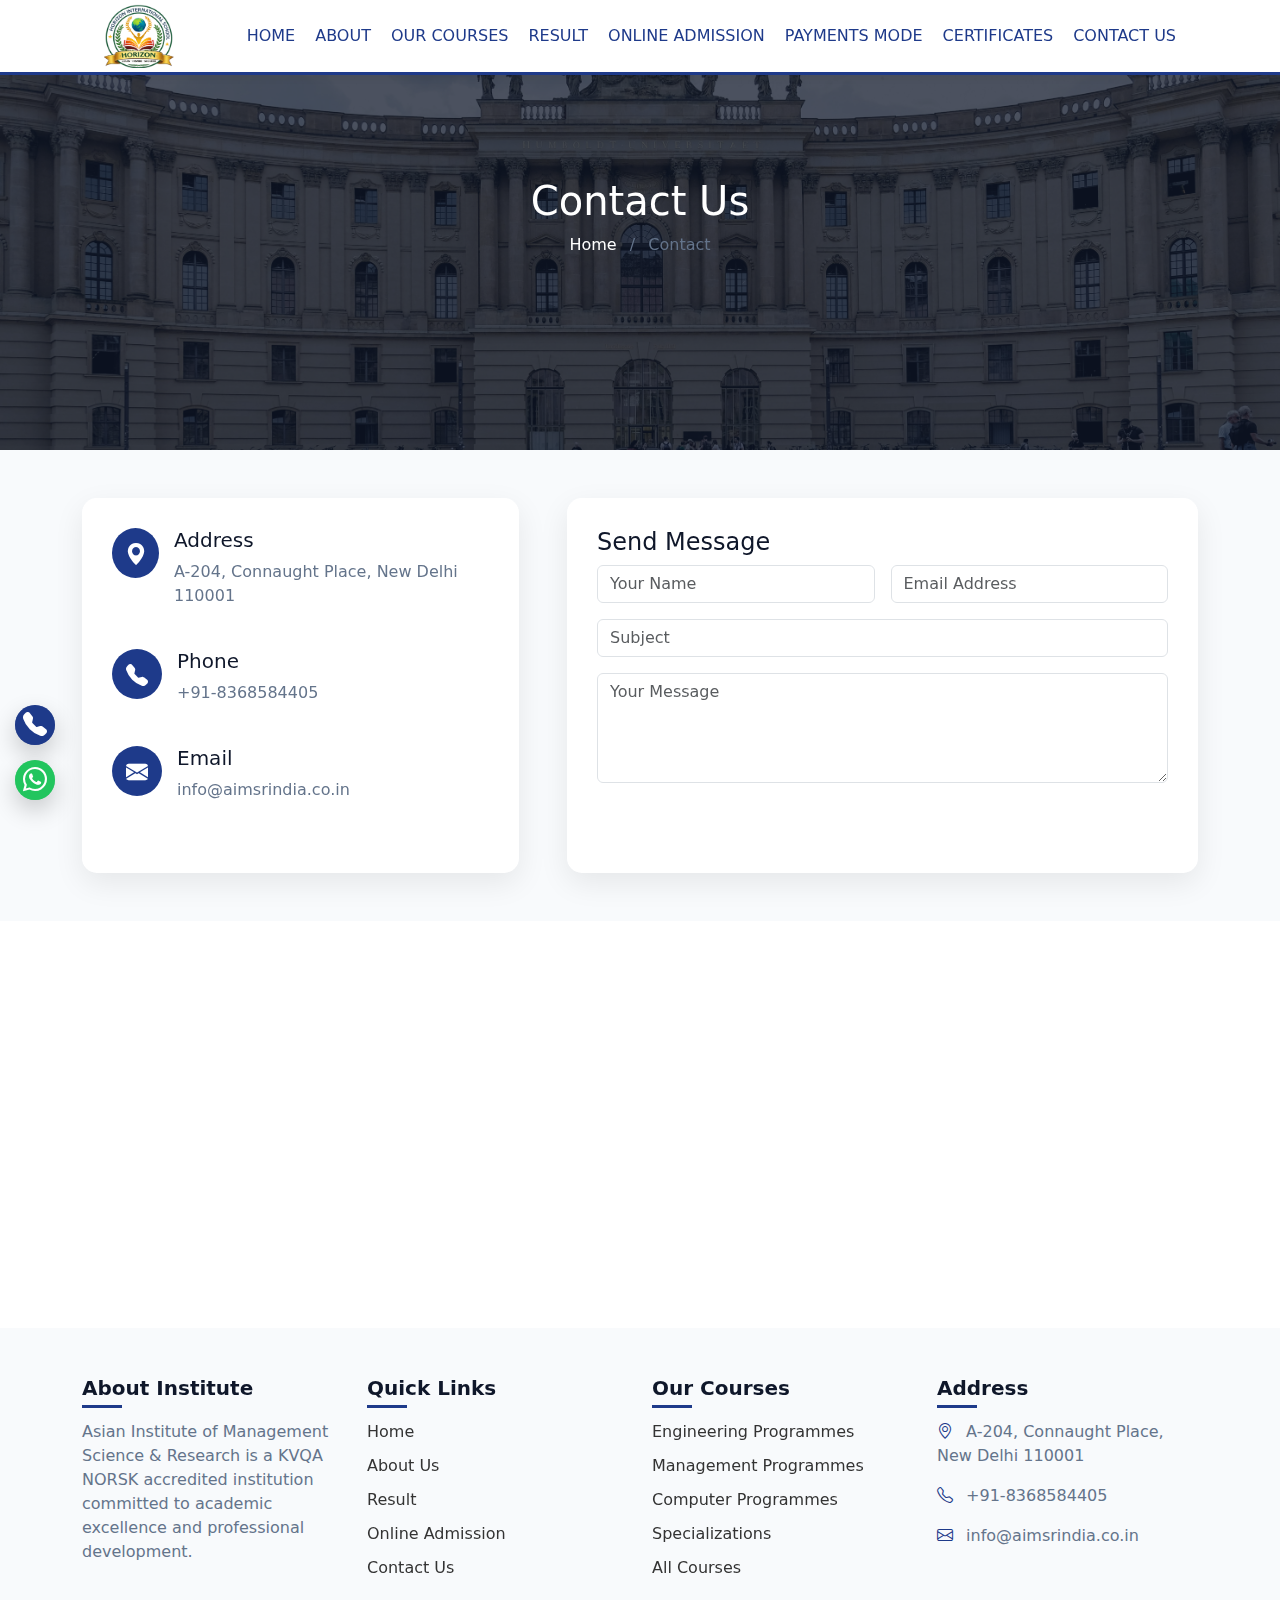
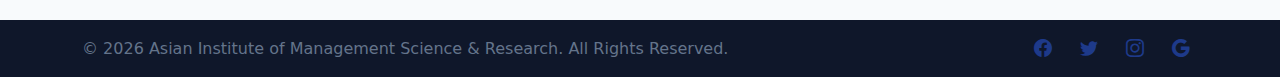
<file: contactus.html>
<!DOCTYPE html>
<html lang="en">

<head>
    <meta charset="UTF-8">
    <meta name="viewport" content="width=device-width, initial-scale=1.0">
    <title>Contact Us | Horizon International School</title>
    <!-- ======= FAVICON ======= -->
    <link rel="icon" href="logo.png" type="image/x-icon">

    <!-- ======= BOOTSTRAP CSS (Framework First) ======= -->
    <link href="https://cdn.jsdelivr.net/npm/bootstrap@5.3.8/dist/css/bootstrap.min.css" rel="stylesheet">

    <!-- ======= BOOTSTRAP ICON ======= -->
    <link rel="stylesheet" href="https://cdn.jsdelivr.net/npm/bootstrap-icons@1.11.3/font/bootstrap-icons.min.css">

    <!-- ======= AOS CSS ======= -->
    <link href="https://unpkg.com/aos@2.3.1/dist/aos.css" rel="stylesheet">

    <!-- ======= YOUR CUSTOM CSS (ALWAYS LAST) ======= -->
    <link rel="stylesheet" href="assets/css/style.css">

</head>

<body>

    <!-- =======  NAVBAR START   ======= -->
    <header class="af-header" id="header">
        <nav class="af-nav af-container">
            <a href="index.html" class="af-nav__logo">
                <img src="logo.png" alt="LOGO">
            </a>
            <div class="af-nav__menu" id="nav-menu">
                <ul class="af-nav__list">
                    <li class="af-nav__item">
                        <a href="index.html" class="af-nav__link">
                            <span>HOME</span>
                        </a>
                    </li>
                    <li class="af-nav__item">
                        <a href="about.html" class="af-nav__link">

                            <span>ABOUT</span>
                        </a>
                    </li>
                    <li class="af-nav__item af-dropdown">
                        <a href="#" class="af-nav__link af-dropdown-toggle">
                            <span>OUR COURSES</span>
                        </a>
                        <!-- DROPDOWN -->
                        <ul class="af-dropdown-menu">
                            <li><a href="engineeringprogrammes.html">Engineering Programmes</a></li>
                            <li><a href="managementprogrammes.html">Management Programmes</a></li>
                            <li><a href="computerprogrammes.html">Computer Programmes</a></li>
                            <li><a href="specializations.html">Specializations</a></li>
                            <li><a href="allcourses.html">All Courses</a></li>
                        </ul>
                    </li>
                    <li class="af-nav__item">
                        <a href="result.html" class="af-nav__link">
                            <span>RESULT</span>
                        </a>
                    </li>

                    <li class="af-nav__item">
                        <a href="admission.html" class="af-nav__link">
                            <span>ONLINE ADMISSION</span>
                        </a>
                    </li>
                    <li class="af-nav__item">
                        <a href="paymentmode.html" class="af-nav__link">
                            <span>PAYMENTS MODE</span>
                        </a>
                    </li>
                    <li class="af-nav__item">
                        <a href="certificate.html" class="af-nav__link">
                            <span>CERTIFICATES</span>
                        </a>
                    </li>
                    <li class="af-nav__item">
                        <a href="contactus.html" class="af-nav__link">
                            <span>CONTACT US</span>
                        </a>
                    </li>
                </ul>
            </div>
            <!-- Toggle -->
            <div class="af-nav__toggle" id="nav-toggle">
                <span></span>
                <span></span>
                <span></span>
            </div>
        </nav>
    </header>
    <!-- =======  NAVBAR END  ======= -->

    <!-- ================= CONTACT HERO ================= -->
    <!-- ================= CONTACT HERO ================= -->
    <section class="cpage-hero">
        <div class="cpage-hero-overlay"></div>
        <div class="page-hero-content text-center">
            <h1 data-aos="fade-up">Contact Us</h1>
            <p data-aos="fade-up" data-aos-delay="200">
                <a href="index.html" class="breadcrumb-link">Home</a>
                <span class="mx-2">/</span>
                Contact
            </p>
        </div>
    </section>



    <!-- ================= CONTACT SECTION ================= -->
    <section class="cpage-contact-section py-5">
        <div class="container">
            <div class="row g-5">

                <!-- LEFT SIDE -->
                <div class="col-lg-5" data-aos="fade-right" data-aos-duration="1000">

                    <div class="cpage-info-box">

                        <div class="cpage-info-item" data-aos="fade-right" data-aos-delay="100">
                            <i class="bi bi-geo-alt-fill"></i>
                            <div>
                                <h5>Address</h5>
                                <p>A-204, Connaught Place, New Delhi 110001</p>
                            </div>
                        </div>

                        <div class="cpage-info-item" data-aos="fade-right" data-aos-delay="200">
                            <i class="bi bi-telephone-fill"></i>
                            <div>
                                <h5>Phone</h5>
                                <p>+91-8368584405</p>
                            </div>
                        </div>

                        <div class="cpage-info-item" data-aos="fade-right" data-aos-delay="300">
                            <i class="bi bi-envelope-fill"></i>
                            <div>
                                <h5>Email</h5>
                                <p>info@aimsrindia.co.in</p>
                            </div>
                        </div>

                    </div>
                </div>

                <!-- RIGHT SIDE FORM -->
                <div class="col-lg-7" data-aos="fade-left" data-aos-duration="1000">

                    <div class="cpage-form-box">
                        <h4 data-aos="fade-up">Send Message</h4>

                        <form>
                            <div class="row g-3">

                                <div class="col-md-6" data-aos="zoom-in" data-aos-delay="100">
                                    <input type="text" class="form-control" placeholder="Your Name">
                                </div>

                                <div class="col-md-6" data-aos="zoom-in" data-aos-delay="200">
                                    <input type="email" class="form-control" placeholder="Email Address">
                                </div>

                                <div class="col-12" data-aos="zoom-in" data-aos-delay="300">
                                    <input type="text" class="form-control" placeholder="Subject">
                                </div>

                                <div class="col-12" data-aos="zoom-in" data-aos-delay="400">
                                    <textarea class="form-control" rows="4" placeholder="Your Message"></textarea>
                                </div>

                                <div class="col-12 text-center" data-aos="fade-up" data-aos-delay="500">
                                    <button class="cpage-btn">
                                        Send Message
                                    </button>
                                </div>

                            </div>
                        </form>
                    </div>
                </div>

            </div>
        </div>
    </section>



    <!-- ================= MAP ================= -->
    <section class="cpage-map" data-aos="fade-up" data-aos-duration="1200">
        <iframe src="https://www.google.com/maps?q=Connaught%20Place%20New%20Delhi&output=embed" loading="lazy">
        </iframe>
    </section>


    <!-- =======  FOOTER SECTION START  ======= -->
    <footer class="luxury-footer pt-5">

        <div class="container">
            <div class="row g-4">

                <!-- ABOUT -->
                <div class="col-lg-3 col-md-6">
                    <h5 class="footer-title">About Institute</h5>
                    <p>
                        Asian Institute of Management Science & Research is a KVQA NORSK
                        accredited institution committed to academic excellence and
                        professional development.
                    </p>
                </div>

                <!-- QUICK LINKS -->
                <div class="col-lg-3 col-md-6">
                    <h5 class="footer-title">Quick Links</h5>
                    <ul class="footer-links">
                        <li><a href="index.html">Home</a></li>
                        <li><a href="about.html">About Us</a></li>
                        <li><a href="result.html">Result</a></li>
                        <li><a href="admission.html">Online Admission</a></li>
                        <li><a href="contactus.html">Contact Us</a></li>
                    </ul>
                </div>

                <!-- COURSES -->
                <div class="col-lg-3 col-md-6">
                    <h5 class="footer-title ">Our Courses</h5>
                    <ul class="footer-links">
                        <li><a href="engineeringprogrammes.html">Engineering Programmes</a></li>
                        <li><a href="managementprogrammes.html">Management Programmes</a></li>
                        <li><a href="computerprogrammes.html">Computer Programmes</a></li>
                        <li><a href="specializations.html">Specializations</a></li>
                        <li><a href="allcourses.html">All Courses</a></li>
                    </ul>
                </div>

                <!-- ADDRESS -->
                <div class="col-lg-3 col-md-6">
                    <h5 class="footer-title">Address</h5>
                    <p><i class="bi bi-geo-alt"></i> A-204, Connaught Place, New Delhi 110001</p>
                    <p><i class="bi bi-telephone"></i> +91-8368584405</p>
                    <p><i class="bi bi-envelope"></i> info@aimsrindia.co.in</p>
                </div>

            </div>
        </div>

        <!-- Bottom Bar -->
        <div class="footer-bottom mt-4">
            <div class="container d-flex justify-content-between align-items-center flex-wrap">

                <p class="mb-0">
                    © 2026 Asian Institute of Management Science & Research. All Rights Reserved.
                </p>

                <div class="social-icons">
                    <a href="#" title="Facebook"><i class="bi bi-facebook"></i></a>
                    <a href="#" title="Twitter"><i class="bi bi-twitter"></i></a>
                    <a href="#" title="Instagram"><i class="bi bi-instagram"></i></a>
                    <a href="#" title="Google"><i class="bi bi-google"></i></a>
                </div>

            </div>
        </div>

    </footer>
    <!-- =======  FOOTER SECTION END  ======= -->

    <!-- =======  FLOATING BUTTONS  ======= -->
    <div class="floating-buttons">
        <!-- =======  CALL BUTTON  ======= -->
        <a href="tel:+918368584405" class="float-btn call-btn" title="Call us">
            <i class="bi bi-telephone-fill"></i>
        </a>

        <!-- =======  WHATSAPP BUTTON  ======= -->
        <a href="https://wa.me/918368584405" target="_blank" rel="noopener noreferrer" title="WhatsApp"
            class="float-btn whatsapp-btn">
            <i class="bi bi-whatsapp"></i>
        </a>

    </div>
    <!-- =======  BACK TO TOP BUTTON  ======= -->
    <button id="backToTop" class="back-to-top" title="Back to top">
        <i class="bi bi-chevron-up"></i>
    </button>
    <script src="https://cdn.jsdelivr.net/npm/bootstrap@5.3.8/dist/js/bootstrap.bundle.min.js"
        integrity="sha384-FKyoEForCGlyvwx9Hj09JcYn3nv7wiPVlz7YYwJrWVcXK/BmnVDxM+D2scQbITxI"
        crossorigin="anonymous"></script>
    <script src="https://unpkg.com/aos@2.3.1/dist/aos.js"></script>
    <script src="assets/js/script.js"></script>

    <script>AOS.init();</script>
</body>

</html>
</file>
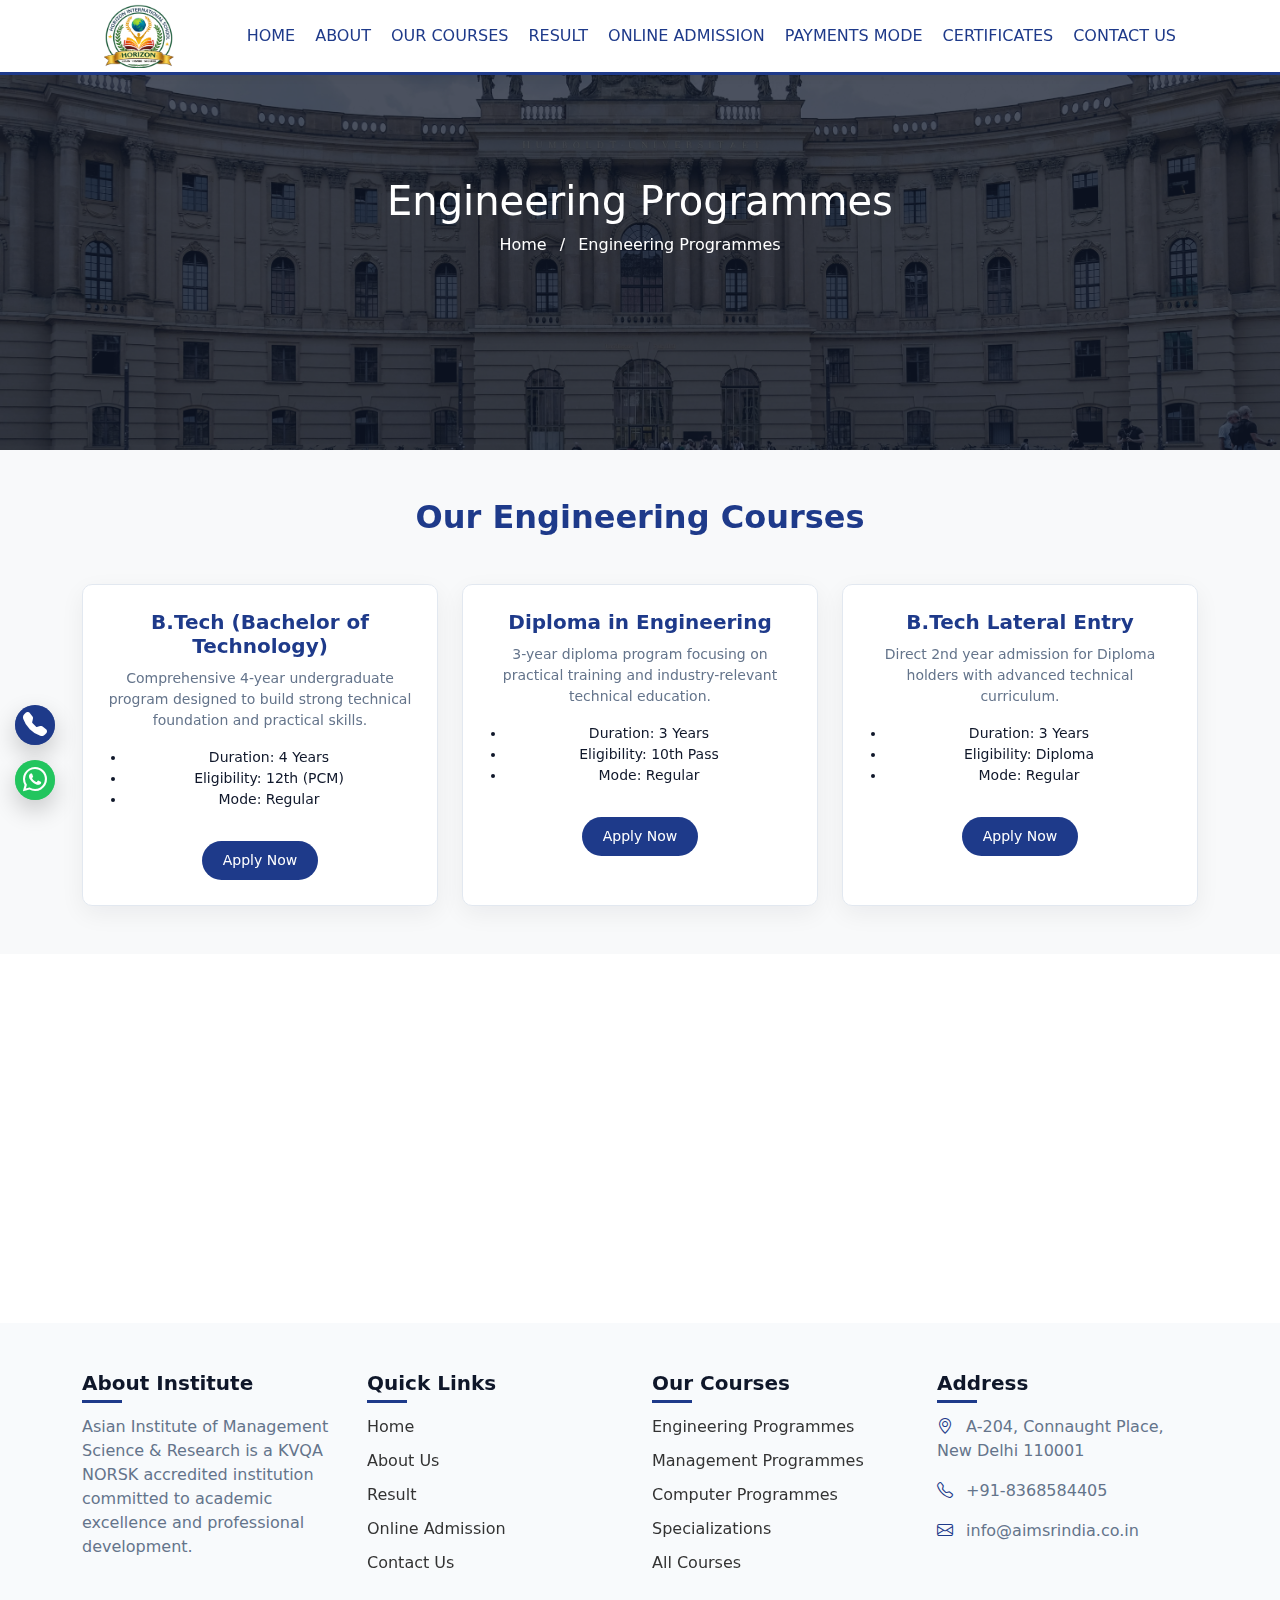
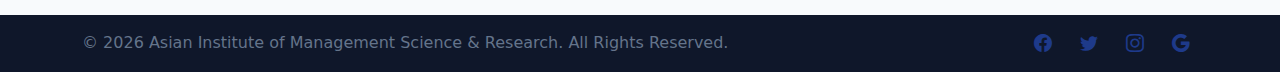
<file: engineeringprogrammes.html>
<!DOCTYPE html>
<html lang="en">

<head>
    <meta charset="UTF-8">
    <meta name="viewport" content="width=device-width, initial-scale=1.0">
    <title>Engineering Programmes</title>

    <!-- ======= FAVICON ======= -->
    <link rel="icon" href="logo.png" type="image/x-icon">

    <!-- ======= BOOTSTRAP CSS (Framework First) ======= -->
    <link href="https://cdn.jsdelivr.net/npm/bootstrap@5.3.8/dist/css/bootstrap.min.css" rel="stylesheet">

    <!-- ======= BOOTSTRAP ICON ======= -->
    <link rel="stylesheet" href="https://cdn.jsdelivr.net/npm/bootstrap-icons@1.11.3/font/bootstrap-icons.min.css">

    <!-- ======= AOS CSS ======= -->
    <link href="https://unpkg.com/aos@2.3.1/dist/aos.css" rel="stylesheet">

    <!-- ======= YOUR CUSTOM CSS (ALWAYS LAST) ======= -->
    <link rel="stylesheet" href="assets/css/style.css">
</head>

<body>
    <!-- =======  NAVBAR START   ======= -->
    <header class="af-header" id="header">
        <nav class="af-nav af-container">
            <a href="index.html" class="af-nav__logo">
                <img src="logo.png" alt="LOGO">
            </a>
            <div class="af-nav__menu" id="nav-menu">
                <ul class="af-nav__list">
                    <li class="af-nav__item">
                        <a href="index.html" class="af-nav__link">
                            <span>HOME</span>
                        </a>
                    </li>
                    <li class="af-nav__item">
                        <a href="about.html" class="af-nav__link">

                            <span>ABOUT</span>
                        </a>
                    </li>
                    <li class="af-nav__item af-dropdown">
                        <a href="#" class="af-nav__link af-dropdown-toggle">
                            <span>OUR COURSES</span>
                        </a>
                        <!-- DROPDOWN -->
                        <ul class="af-dropdown-menu">
                            <li><a href="engineeringprogrammes.html">Engineering Programmes</a></li>
                            <li><a href="managementprogrammes.html">Management Programmes</a></li>
                            <li><a href="computerprogrammes.html">Computer Programmes</a></li>
                            <li><a href="specializations.html">Specializations</a></li>
                            <li><a href="allcourses.html">All Courses</a></li>
                        </ul>
                    </li>
                    <li class="af-nav__item">
                        <a href="result.html" class="af-nav__link">
                            <span>RESULT</span>
                        </a>
                    </li>

                    <li class="af-nav__item">
                        <a href="admission.html" class="af-nav__link">
                            <span>ONLINE ADMISSION</span>
                        </a>
                    </li>
                    <li class="af-nav__item">
                        <a href="paymentmode.html" class="af-nav__link">
                            <span>PAYMENTS MODE</span>
                        </a>
                    </li>
                    <li class="af-nav__item">
                        <a href="certificate.html" class="af-nav__link">
                            <span>CERTIFICATES</span>
                        </a>
                    </li>
                    <li class="af-nav__item">
                        <a href="contactus.html" class="af-nav__link">
                            <span>CONTACT US</span>
                        </a>
                    </li>
                </ul>
            </div>
            <!-- Toggle -->
            <div class="af-nav__toggle" id="nav-toggle">
                <span></span>
                <span></span>
                <span></span>
            </div>
        </nav>
    </header>
    <!-- =======  NAVBAR END  ======= -->
    <!-- ===== HERO SECTION ===== -->
    <!-- ======= HERO SECTION START ======= -->

    <section class="page-hero">
        <div class="page-hero-overlay"></div>

        <div class="page-hero-content text-center">
            <h1 data-aos="fade-up">Engineering Programmes</h1>
            <p data-aos="fade-up" data-aos-delay="200">
                <a href="index.html" class="breadcrumb-link">Home</a>
                <span class="mx-2">/</span>
                Engineering Programmes
            </p>
        </div>
    </section>
    <!-- ======= HERO SECTION END ======= -->
    <section class="py-5 bg-light">
        <div class="container">

            <h2 class="text-center heading-title fw-bold mb-5" data-aos="fade-up">
                Our Engineering Courses
            </h2>

            <div class="row g-4">

                <!-- B.Tech -->
                <div class="col-lg-4 col-md-6" data-aos="fade-up">
                    <div class="course-box">
                        <h5>B.Tech (Bachelor of Technology)</h5>
                        <p>Comprehensive 4-year undergraduate program designed to build
                            strong technical foundation and practical skills.</p>
                        <ul>
                            <li>Duration: 4 Years</li>
                            <li>Eligibility: 12th (PCM)</li>
                            <li>Mode: Regular</li>
                        </ul>
                        <a href="admission.html" class="btn course-btn">
                            Apply Now
                        </a>
                    </div>
                </div>

                <!-- Diploma -->
                <div class="col-lg-4 col-md-6" data-aos="fade-up" data-aos-delay="100">
                    <div class="course-box">
                        <h5>Diploma in Engineering</h5>
                        <p>3-year diploma program focusing on practical training and
                            industry-relevant technical education.</p>
                        <ul>
                            <li>Duration: 3 Years</li>
                            <li>Eligibility: 10th Pass</li>
                            <li>Mode: Regular</li>
                        </ul>
                        <a href="admission.html" class="btn course-btn">
                            Apply Now
                        </a>
                    </div>
                </div>

                <!-- Lateral Entry -->
                <div class="col-lg-4 col-md-6" data-aos="fade-up" data-aos-delay="200">
                    <div class="course-box">
                        <h5>B.Tech Lateral Entry</h5>
                        <p>Direct 2nd year admission for Diploma holders with
                            advanced technical curriculum.</p>
                        <ul>
                            <li>Duration: 3 Years</li>
                            <li>Eligibility: Diploma</li>
                            <li>Mode: Regular</li>
                        </ul>
                        <a href="admission.html" class="btn course-btn">
                            Apply Now
                        </a>
                    </div>
                </div>

            </div>
        </div>
    </section>
    <section class="py-5">
        <div class="container">

            <h2 class="text-center heading-title fw-bold mb-5" data-aos="fade-up">
                Why Choose Our Engineering Programs?
            </h2>

            <div class="row g-4">

                <div class="col-md-3" data-aos="fade-up">
                    <div class="feature-card text-center">
                        <i class="bi bi-building"></i>
                        <h6>Modern Labs</h6>
                        <p>Fully equipped practical laboratories.</p>
                    </div>
                </div>

                <div class="col-md-3" data-aos="fade-up" data-aos-delay="100">
                    <div class="feature-card text-center">
                        <i class="bi bi-people"></i>
                        <h6>Expert Faculty</h6>
                        <p>Highly experienced and industry professionals.</p>
                    </div>
                </div>

                <div class="col-md-3" data-aos="fade-up" data-aos-delay="200">
                    <div class="feature-card text-center">
                        <i class="bi bi-briefcase"></i>
                        <h6>Placement Support</h6>
                        <p>Strong placement & internship assistance.</p>
                    </div>
                </div>

                <div class="col-md-3" data-aos="fade-up" data-aos-delay="300">
                    <div class="feature-card text-center">
                        <i class="bi bi-award"></i>
                        <h6>Industry Exposure</h6>
                        <p>Workshops & real-world project training.</p>
                    </div>
                </div>

            </div>
        </div>
    </section>






    <!-- =======  FOOTER SECTION START  ======= -->
    <footer class="luxury-footer pt-5">

        <div class="container">
            <div class="row g-4">

                <!-- ABOUT -->
                <div class="col-lg-3 col-md-6">
                    <h5 class="footer-title">About Institute</h5>
                    <p>
                        Asian Institute of Management Science & Research is a KVQA NORSK
                        accredited institution committed to academic excellence and
                        professional development.
                    </p>
                </div>

                <!-- QUICK LINKS -->
                <div class="col-lg-3 col-md-6">
                    <h5 class="footer-title">Quick Links</h5>
                    <ul class="footer-links">
                        <li><a href="index.html">Home</a></li>
                        <li><a href="about.html">About Us</a></li>
                        <li><a href="result.html">Result</a></li>
                        <li><a href="admission.html">Online Admission</a></li>
                        <li><a href="contactus.html">Contact Us</a></li>
                    </ul>
                </div>

                <!-- COURSES -->
                <div class="col-lg-3 col-md-6">
                    <h5 class="footer-title ">Our Courses</h5>
                    <ul class="footer-links">
                        <li><a href="engineeringprogrammes.html">Engineering Programmes</a></li>
                        <li><a href="managementprogrammes.html">Management Programmes</a></li>
                        <li><a href="computerprogrammes.html">Computer Programmes</a></li>
                        <li><a href="specializations.html">Specializations</a></li>
                        <li><a href="allcourses.html">All Courses</a></li>
                    </ul>
                </div>

                <!-- ADDRESS -->
                <div class="col-lg-3 col-md-6">
                    <h5 class="footer-title">Address</h5>
                    <p><i class="bi bi-geo-alt"></i> A-204, Connaught Place, New Delhi 110001</p>
                    <p><i class="bi bi-telephone"></i> +91-8368584405</p>
                    <p><i class="bi bi-envelope"></i> info@aimsrindia.co.in</p>
                </div>

            </div>
        </div>

        <!-- Bottom Bar -->
        <div class="footer-bottom mt-4">
            <div class="container d-flex justify-content-between align-items-center flex-wrap">

                <p class="mb-0">
                    © 2026 Asian Institute of Management Science & Research. All Rights Reserved.
                </p>

                <div class="social-icons">
                    <a href="#" title="Facebook"><i class="bi bi-facebook"></i></a>
                    <a href="#" title="Twitter"><i class="bi bi-twitter"></i></a>
                    <a href="#" title="Instagram"><i class="bi bi-instagram"></i></a>
                    <a href="#" title="Google"><i class="bi bi-google"></i></a>
                </div>

            </div>
        </div>

    </footer>
    <!-- =======  FOOTER SECTION END  ======= -->

    <!-- =======  FLOATING BUTTONS  ======= -->
    <div class="floating-buttons">
        <!-- =======  CALL BUTTON  ======= -->
        <a href="tel:+918368584405" class="float-btn call-btn" title="Call us">
            <i class="bi bi-telephone-fill"></i>
        </a>

        <!-- =======  WHATSAPP BUTTON  ======= -->
        <a href="https://wa.me/918368584405" target="_blank" rel="noopener noreferrer" title="WhatsApp"
            class="float-btn whatsapp-btn">
            <i class="bi bi-whatsapp"></i>
        </a>

    </div>
    <!-- =======  BACK TO TOP BUTTON  ======= -->
    <button id="backToTop" class="back-to-top" title="Back to top">
        <i class="bi bi-chevron-up"></i>
    </button>


    <script src="https://cdn.jsdelivr.net/npm/bootstrap@5.3.8/dist/js/bootstrap.bundle.min.js"
        integrity="sha384-FKyoEForCGlyvwx9Hj09JcYn3nv7wiPVlz7YYwJrWVcXK/BmnVDxM+D2scQbITxI"
        crossorigin="anonymous"></script>
    <script src="https://unpkg.com/aos@2.3.1/dist/aos.js"></script>
    <script src="assets/js/script.js"></script>

    <script>AOS.init();</script>

</body>

</html>
</file>
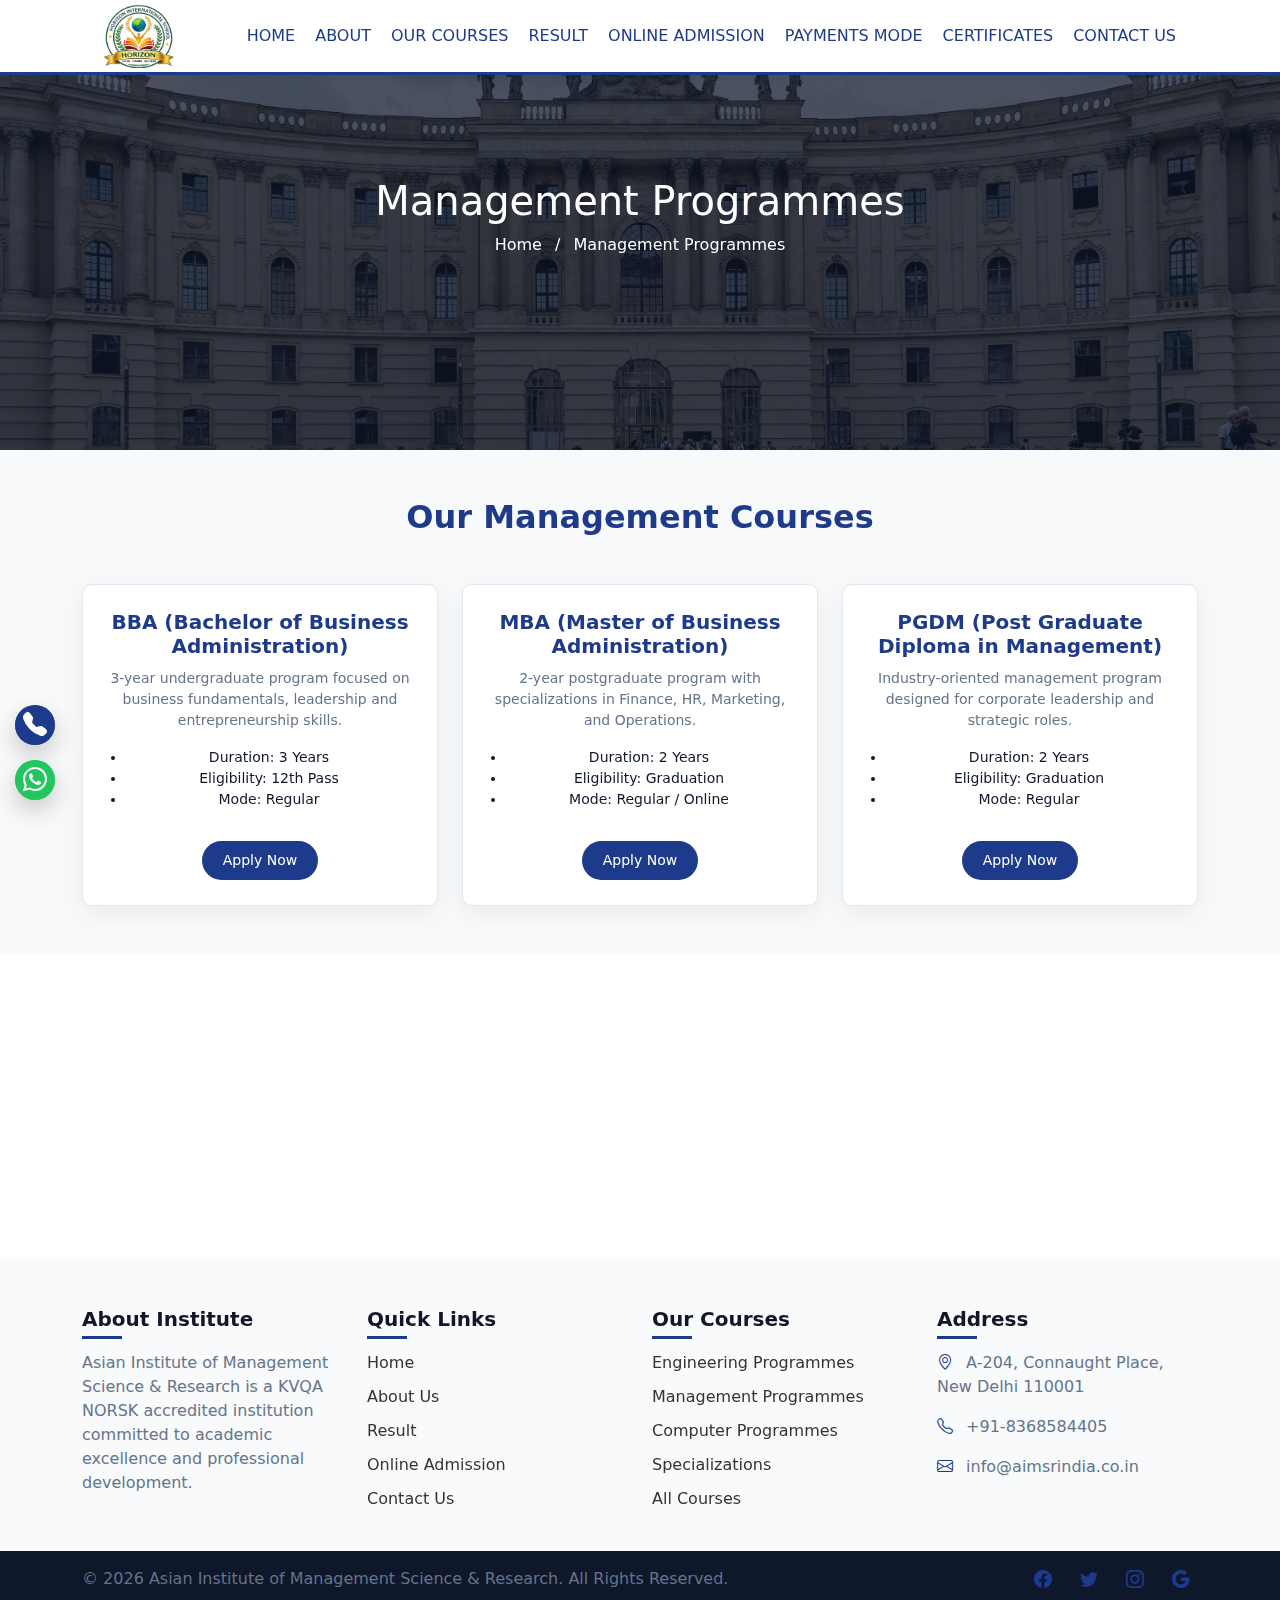
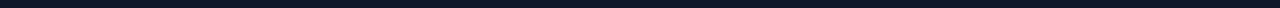
<file: managementprogrammes.html>
<!DOCTYPE html>
<html lang="en">
<head>
<meta charset="UTF-8">
<meta name="viewport" content="width=device-width, initial-scale=1.0">
<title>Management Programmes</title>
    
<!-- ======= FAVICON ======= -->
<link rel="icon" href="logo.png" type="image/x-icon">

<!-- ======= BOOTSTRAP CSS (Framework First) ======= -->
<link href="https://cdn.jsdelivr.net/npm/bootstrap@5.3.8/dist/css/bootstrap.min.css" 
      rel="stylesheet">

<!-- ======= BOOTSTRAP ICON ======= -->
<link rel="stylesheet" 
      href="https://cdn.jsdelivr.net/npm/bootstrap-icons@1.11.3/font/bootstrap-icons.min.css">

<!-- ======= AOS CSS ======= -->
<link href="https://unpkg.com/aos@2.3.1/dist/aos.css" 
      rel="stylesheet">

<!-- ======= YOUR CUSTOM CSS (ALWAYS LAST) ======= -->
<link rel="stylesheet" href="assets/css/style.css">
</head>
<body>
    <!-- =======  NAVBAR START   ======= -->
    <header class="af-header" id="header">
        <nav class="af-nav af-container">
            <a href="index.html" class="af-nav__logo">
                <img src="logo.png" alt="LOGO">
            </a>
            <div class="af-nav__menu" id="nav-menu">
                <ul class="af-nav__list">
                    <li class="af-nav__item">
                        <a href="index.html" class="af-nav__link">
                            <span>HOME</span>
                        </a>
                    </li>
                    <li class="af-nav__item">
                        <a href="about.html" class="af-nav__link">

                            <span>ABOUT</span>
                        </a>
                    </li>
                    <li class="af-nav__item af-dropdown">
                        <a href="#" class="af-nav__link af-dropdown-toggle">
                            <span>OUR COURSES</span>
                        </a>
                        <!-- DROPDOWN -->
                        <ul class="af-dropdown-menu">
                            <li><a href="engineeringprogrammes.html">Engineering Programmes</a></li>
                            <li><a href="managementprogrammes.html">Management Programmes</a></li>
                            <li><a href="computerprogrammes.html">Computer Programmes</a></li>
                            <li><a href="specializations.html">Specializations</a></li>
                            <li><a href="allcourses.html">All Courses</a></li>
                        </ul>
                    </li>
                    <li class="af-nav__item">
                        <a href="result.html" class="af-nav__link">
                            <span>RESULT</span>
                        </a>
                    </li>

                    <li class="af-nav__item">
                        <a href="admission.html" class="af-nav__link">
                            <span>ONLINE ADMISSION</span>
                        </a>
                    </li>
                    <li class="af-nav__item">
                        <a href="paymentmode.html" class="af-nav__link">
                            <span>PAYMENTS MODE</span>
                        </a>
                    </li>
                    <li class="af-nav__item">
                        <a href="certificate.html" class="af-nav__link">
                            <span>CERTIFICATES</span>
                        </a>
                    </li>
                    <li class="af-nav__item">
                        <a href="contactus.html" class="af-nav__link">
                            <span>CONTACT US</span>
                        </a>
                    </li>
                </ul>
            </div>
            <!-- Toggle -->
            <div class="af-nav__toggle" id="nav-toggle">
                <span></span>
                <span></span>
                <span></span>
            </div>
        </nav>
    </header>
    <!-- =======  NAVBAR END  ======= -->
<!-- ===== HERO SECTION ===== -->
<!-- ======= HERO SECTION START ======= -->
<section class="page-hero">
    <div class="page-hero-overlay"></div>

    <div class="page-hero-content text-center">
        <h1 data-aos="fade-up">Management Programmes</h1>
        <p data-aos="fade-up" data-aos-delay="200">
            <a href="index.html" class="breadcrumb-link">Home</a> 
            <span class="mx-2">/</span> 
            Management Programmes
        </p>
    </div>
</section>
<!-- ======= HERO SECTION END ======= -->
<section class="py-5 bg-light">
    <div class="container">

        <h2 class="text-center heading-title fw-bold mb-5"
            data-aos="fade-up">
            Our Management Courses
        </h2>

        <div class="row g-4">

            <!-- BBA -->
            <div class="col-lg-4 col-md-6" data-aos="fade-up">
                <div class="course-box">
                    <h5>BBA (Bachelor of Business Administration)</h5>
                    <p>3-year undergraduate program focused on business
                       fundamentals, leadership and entrepreneurship skills.</p>
                    <ul>
                        <li>Duration: 3 Years</li>
                        <li>Eligibility: 12th Pass</li>
                        <li>Mode: Regular</li>
                    </ul>
                    <a href="admission.html" class="btn course-btn">
                        Apply Now
                    </a>
                </div>
            </div>

            <!-- MBA -->
            <div class="col-lg-4 col-md-6" data-aos="fade-up" data-aos-delay="100">
                <div class="course-box">
                    <h5>MBA (Master of Business Administration)</h5>
                    <p>2-year postgraduate program with specializations in
                       Finance, HR, Marketing, and Operations.</p>
                    <ul>
                        <li>Duration: 2 Years</li>
                        <li>Eligibility: Graduation</li>
                        <li>Mode: Regular / Online</li>
                    </ul>
                    <a href="admission.html" class="btn course-btn">
                        Apply Now
                    </a>
                </div>
            </div>

            <!-- PGDM -->
            <div class="col-lg-4 col-md-6" data-aos="fade-up" data-aos-delay="200">
                <div class="course-box">
                    <h5>PGDM (Post Graduate Diploma in Management)</h5>
                    <p>Industry-oriented management program designed for
                       corporate leadership and strategic roles.</p>
                    <ul>
                        <li>Duration: 2 Years</li>
                        <li>Eligibility: Graduation</li>
                        <li>Mode: Regular</li>
                    </ul>
                    <a href="admission.html" class="btn course-btn">
                        Apply Now
                    </a>
                </div>
            </div>

        </div>
    </div>
</section>
<section class="py-5">
    <div class="container">

        <h2 class="text-center heading-title fw-bold mb-5"
            data-aos="fade-up">
            Available Specializations
        </h2>

        <div class="row g-4 text-center">

            <div class="col-md-3" data-aos="fade-up">
                <div class="feature-card">
                    <i class="bi bi-currency-dollar"></i>
                    <h6>Finance</h6>
                </div>
            </div>

            <div class="col-md-3" data-aos="fade-up" data-aos-delay="100">
                <div class="feature-card">
                    <i class="bi bi-megaphone"></i>
                    <h6>Marketing</h6>
                </div>
            </div>

            <div class="col-md-3" data-aos="fade-up" data-aos-delay="200">
                <div class="feature-card">
                    <i class="bi bi-people"></i>
                    <h6>Human Resources</h6>
                </div>
            </div>

            <div class="col-md-3" data-aos="fade-up" data-aos-delay="300">
                <div class="feature-card">
                    <i class="bi bi-gear"></i>
                    <h6>Operations</h6>
                </div>
            </div>

        </div>
    </div>
</section>






   <!-- =======  FOOTER SECTION START  ======= -->
    <footer class="luxury-footer pt-5">

        <div class="container">
            <div class="row g-4">

                <!-- ABOUT -->
                <div class="col-lg-3 col-md-6">
                    <h5 class="footer-title">About Institute</h5>
                    <p>
                        Asian Institute of Management Science & Research is a KVQA NORSK
                        accredited institution committed to academic excellence and
                        professional development.
                    </p>
                </div>

                <!-- QUICK LINKS -->
                <div class="col-lg-3 col-md-6">
                    <h5 class="footer-title">Quick Links</h5>
                    <ul class="footer-links">
                        <li><a href="index.html">Home</a></li>
                        <li><a href="about.html">About Us</a></li>
                        <li><a href="result.html">Result</a></li>
                        <li><a href="admission.html">Online Admission</a></li>
                        <li><a href="contactus.html">Contact Us</a></li>
                    </ul>
                </div>

                <!-- COURSES -->
                <div class="col-lg-3 col-md-6">
                    <h5 class="footer-title ">Our Courses</h5>
                    <ul class="footer-links">
                        <li><a href="engineeringprogrammes.html">Engineering Programmes</a></li>
                        <li><a href="managementprogrammes.html">Management Programmes</a></li>
                        <li><a href="computerprogrammes.html">Computer Programmes</a></li>
                        <li><a href="specializations.html">Specializations</a></li>
                        <li><a href="allcourses.html">All Courses</a></li>
                    </ul>
                </div>

                <!-- ADDRESS -->
                <div class="col-lg-3 col-md-6">
                    <h5 class="footer-title">Address</h5>
                    <p><i class="bi bi-geo-alt"></i> A-204, Connaught Place, New Delhi 110001</p>
                    <p><i class="bi bi-telephone"></i> +91-8368584405</p>
                    <p><i class="bi bi-envelope"></i> info@aimsrindia.co.in</p>
                </div>

            </div>
        </div>

        <!-- Bottom Bar -->
        <div class="footer-bottom mt-4">
            <div class="container d-flex justify-content-between align-items-center flex-wrap">

                <p class="mb-0">
                    © 2026 Asian Institute of Management Science & Research. All Rights Reserved.
                </p>

                <div class="social-icons">
                    <a href="#" title="Facebook"><i class="bi bi-facebook"></i></a>
                    <a href="#" title="Twitter"><i class="bi bi-twitter"></i></a>
                    <a href="#" title="Instagram"><i class="bi bi-instagram"></i></a>
                    <a href="#" title="Google"><i class="bi bi-google"></i></a>
                </div>

            </div>
        </div>

    </footer>
    <!-- =======  FOOTER SECTION END  ======= -->

    <!-- =======  FLOATING BUTTONS  ======= -->
    <div class="floating-buttons">
        <!-- =======  CALL BUTTON  ======= -->
        <a href="tel:+918368584405" class="float-btn call-btn" title="Call us">
            <i class="bi bi-telephone-fill"></i>
        </a>

        <!-- =======  WHATSAPP BUTTON  ======= -->
        <a href="https://wa.me/918368584405" target="_blank" rel="noopener noreferrer" title="WhatsApp"
            class="float-btn whatsapp-btn">
            <i class="bi bi-whatsapp"></i>
        </a>

    </div>
    <!-- =======  BACK TO TOP BUTTON  ======= -->
    <button id="backToTop" class="back-to-top" title="Back to top">
        <i class="bi bi-chevron-up"></i>
    </button>


<script src="https://cdn.jsdelivr.net/npm/bootstrap@5.3.8/dist/js/bootstrap.bundle.min.js"
        integrity="sha384-FKyoEForCGlyvwx9Hj09JcYn3nv7wiPVlz7YYwJrWVcXK/BmnVDxM+D2scQbITxI"
        crossorigin="anonymous"></script>
    <script src="https://unpkg.com/aos@2.3.1/dist/aos.js"></script>
    <script src="assets/js/script.js"></script>
    
<script>AOS.init();</script>

</body>
</html>
</file>
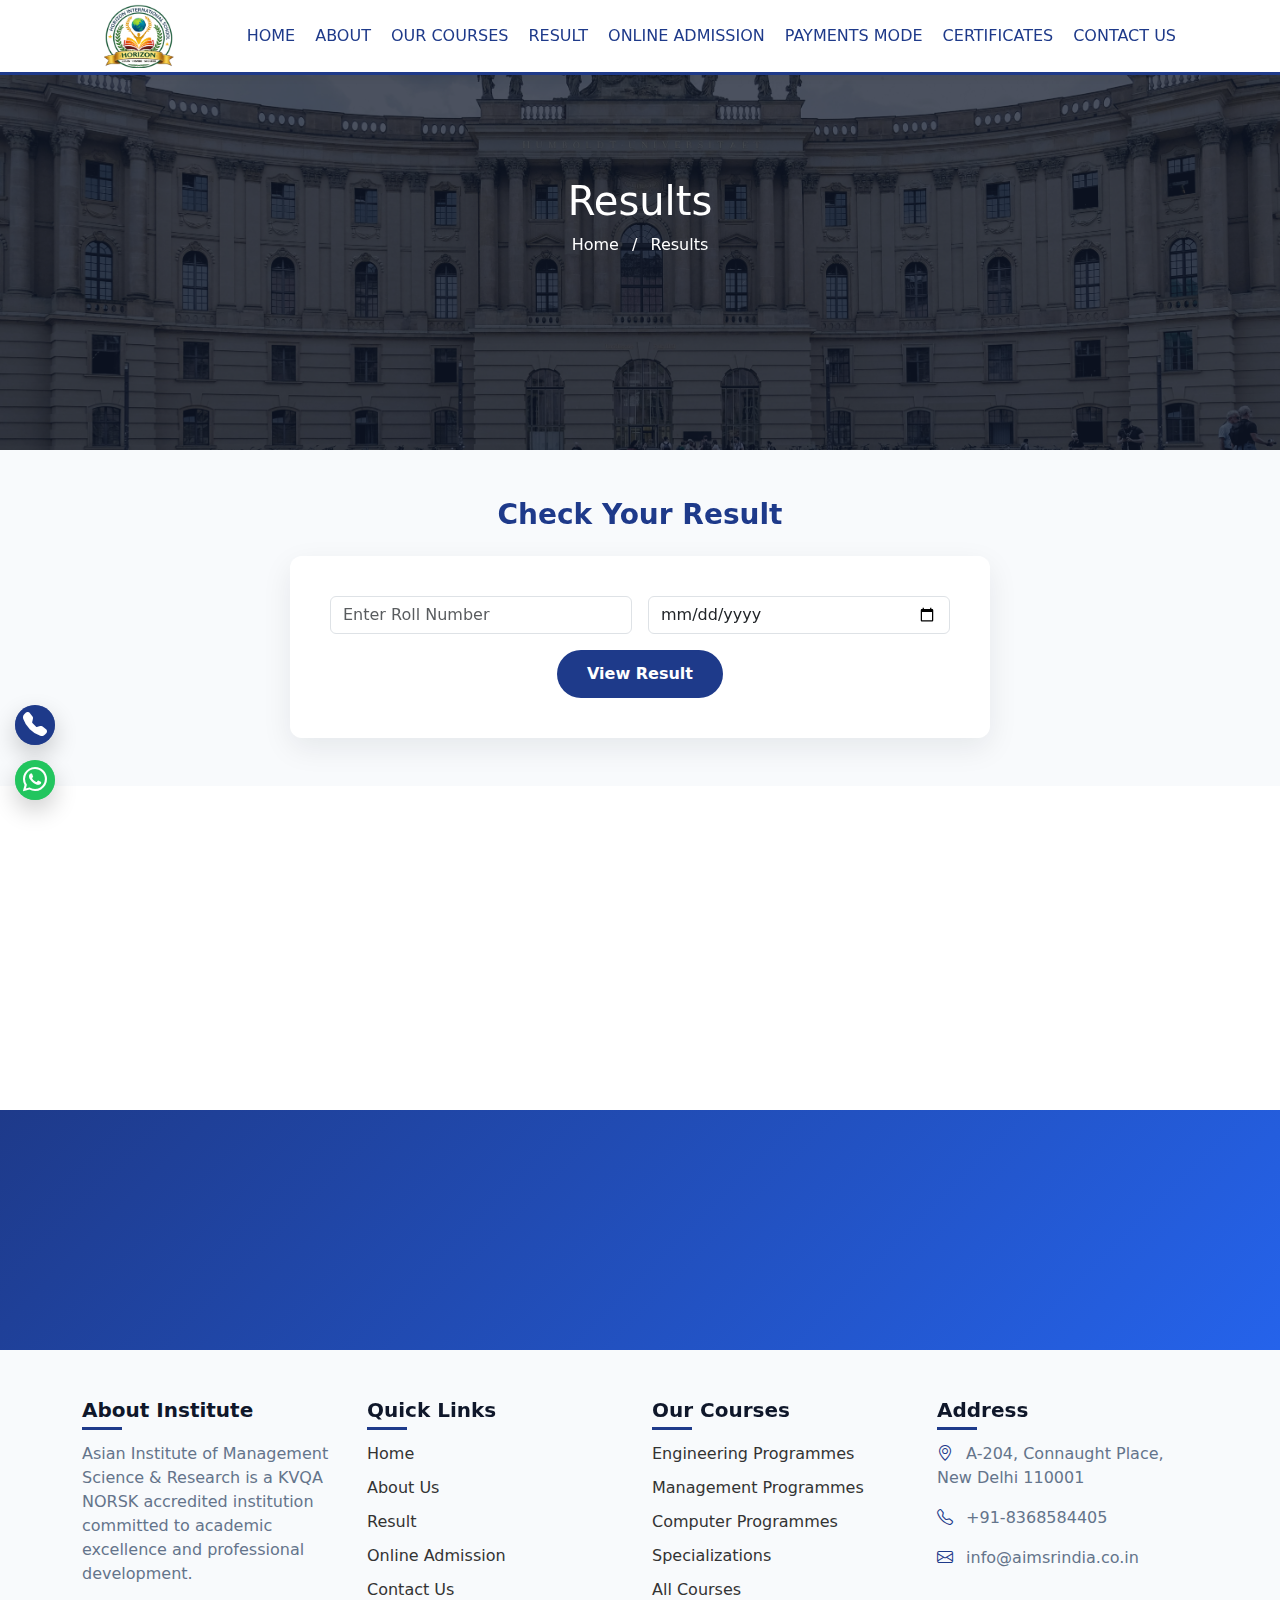
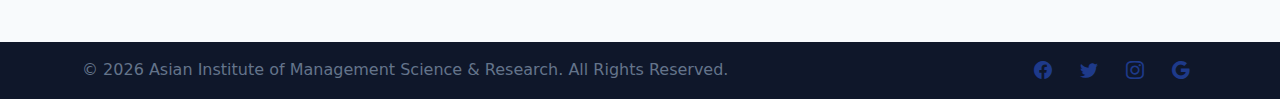
<file: result.html>
<!DOCTYPE html>
<html lang="en">

<head>
    <meta charset="UTF-8">
    <meta name="viewport" content="width=device-width, initial-scale=1.0">
    <title>Result</title>
    <!-- =======  FAVICON  ======= -->

    <!-- ======= FAVICON ======= -->
    <link rel="icon" href="logo.png" type="image/x-icon">

    <!-- ======= BOOTSTRAP CSS (Framework First) ======= -->
    <link href="https://cdn.jsdelivr.net/npm/bootstrap@5.3.8/dist/css/bootstrap.min.css" rel="stylesheet">

    <!-- ======= BOOTSTRAP ICON ======= -->
    <link rel="stylesheet" href="https://cdn.jsdelivr.net/npm/bootstrap-icons@1.11.3/font/bootstrap-icons.min.css">

    <!-- ======= AOS CSS ======= -->
    <link href="https://unpkg.com/aos@2.3.1/dist/aos.css" rel="stylesheet">

    <!-- ======= YOUR CUSTOM CSS (ALWAYS LAST) ======= -->
    <link rel="stylesheet" href="assets/css/style.css">

</head>

<body>
    <!-- =======  NAVBAR START   ======= -->
    <header class="af-header" id="header">
        <nav class="af-nav af-container">
            <a href="index.html" class="af-nav__logo">
                <img src="logo.png" alt="LOGO">
            </a>
            <div class="af-nav__menu" id="nav-menu">
                <ul class="af-nav__list">
                    <li class="af-nav__item">
                        <a href="index.html" class="af-nav__link">
                            <span>HOME</span>
                        </a>
                    </li>
                    <li class="af-nav__item">
                        <a href="about.html" class="af-nav__link">

                            <span>ABOUT</span>
                        </a>
                    </li>
                    <li class="af-nav__item af-dropdown">
                        <a href="#" class="af-nav__link af-dropdown-toggle">
                            <span>OUR COURSES</span>
                        </a>
                        <!-- DROPDOWN -->
                        <ul class="af-dropdown-menu">
                            <li><a href="engineeringprogrammes.html">Engineering Programmes</a></li>
                            <li><a href="managementprogrammes.html">Management Programmes</a></li>
                            <li><a href="computerprogrammes.html">Computer Programmes</a></li>
                            <li><a href="specializations.html">Specializations</a></li>
                            <li><a href="allcourses.html">All Courses</a></li>
                        </ul>
                    </li>
                    <li class="af-nav__item">
                        <a href="result.html" class="af-nav__link">
                            <span>RESULT</span>
                        </a>
                    </li>

                    <li class="af-nav__item">
                        <a href="admission.html" class="af-nav__link">
                            <span>ONLINE ADMISSION</span>
                        </a>
                    </li>
                    <li class="af-nav__item">
                        <a href="paymentmode.html" class="af-nav__link">
                            <span>PAYMENTS MODE</span>
                        </a>
                    </li>
                    <li class="af-nav__item">
                        <a href="certificate.html" class="af-nav__link">
                            <span>CERTIFICATES</span>
                        </a>
                    </li>
                    <li class="af-nav__item">
                        <a href="contactus.html" class="af-nav__link">
                            <span>CONTACT US</span>
                        </a>
                    </li>
                </ul>
            </div>
            <!-- Toggle -->
            <div class="af-nav__toggle" id="nav-toggle">
                <span></span>
                <span></span>
                <span></span>
            </div>
        </nav>
    </header>
    <!-- =======  NAVBAR END  ======= -->

    <!-- ===== RESULT HERO ===== -->
    <section class="page-hero">
        <div class="page-hero-overlay"></div>
        <div class="page-hero-content text-center">
            <h1 data-aos="fade-up">Results</h1>
            <p data-aos="fade-up" data-aos-delay="200">
                <a href="index.html" class="breadcrumb-link">Home</a>
                <span class="mx-2">/</span>
                Results
            </p>
        </div>
    </section>

    <section class="result-search py-5">
        <div class="container">

            <h3 class="text-center heading-title fw-bold mb-4" data-aos="fade-up">
                Check Your Result
            </h3>

            <div class="result-card mx-auto" data-aos="fade-up" data-aos-delay="200">

                <form class="row g-3">

                    <div class="col-md-6">
                        <input type="text" class="form-control" placeholder="Enter Roll Number">
                    </div>

                    <div class="col-md-6">
                        <input type="date" class="form-control">
                    </div>

                    <div class="col-12 text-center">
                        <button type="submit" class="luxury-btn">
                            View Result
                        </button>
                    </div>

                </form>
            </div>

        </div>
    </section>

    <section class="latest-results py-5">
        <div class="container">

            <h3 class="text-center heading-title fw-bold mb-5" data-aos="fade-up">
                Latest Announcements
            </h3>

            <div class="table-responsive" data-aos="fade-up" data-aos-delay="200">

                <table class="table table-bordered align-middle text-center">
                    <thead class="table-primary">
                        <tr>
                            <th>Course</th>
                            <th>Session</th>
                            <th>Status</th>
                            <th>Download</th>
                        </tr>
                    </thead>

                    <tbody>
                        <tr>
                            <td>BBA</td>
                            <td>2025-26</td>
                            <td><span class="badge bg-success">Declared</span></td>
                            <td>
                                <a href="#" class="btn btn-sm btn-warning">
                                    Download
                                </a>
                            </td>
                        </tr>

                        <tr>
                            <td>BCA</td>
                            <td>2025-26</td>
                            <td><span class="badge bg-warning text-dark">Coming Soon</span></td>
                            <td>-</td>
                        </tr>

                    </tbody>
                </table>

            </div>
        </div>
    </section>
    <section class="result-cta py-5 text-center">
        <div class="container">

            <h3 class="fw-bold text-white mb-3" data-aos="fade-up">
                Facing Issues in Result?
            </h3>

            <p class="text-light" data-aos="fade-up" data-aos-delay="200">
                Contact examination department for assistance.
            </p>

            <a href="contactus.html" class="btn btn-light mt-3" data-aos="fade-up" data-aos-delay="300">
                Contact Now
            </a>

        </div>
    </section>








    <!-- =======  FOOTER SECTION START  ======= -->
    <footer class="luxury-footer pt-5">

        <div class="container">
            <div class="row g-4">

                <!-- ABOUT -->
                <div class="col-lg-3 col-md-6">
                    <h5 class="footer-title">About Institute</h5>
                    <p>
                        Asian Institute of Management Science & Research is a KVQA NORSK
                        accredited institution committed to academic excellence and
                        professional development.
                    </p>
                </div>

                <!-- QUICK LINKS -->
                <div class="col-lg-3 col-md-6">
                    <h5 class="footer-title">Quick Links</h5>
                    <ul class="footer-links">
                        <li><a href="index.html">Home</a></li>
                        <li><a href="about.html">About Us</a></li>
                        <li><a href="result.html">Result</a></li>
                        <li><a href="admission.html">Online Admission</a></li>
                        <li><a href="contactus.html">Contact Us</a></li>
                    </ul>
                </div>

                <!-- COURSES -->
                <div class="col-lg-3 col-md-6">
                    <h5 class="footer-title ">Our Courses</h5>
                    <ul class="footer-links">
                        <li><a href="engineeringprogrammes.html">Engineering Programmes</a></li>
                        <li><a href="managementprogrammes.html">Management Programmes</a></li>
                        <li><a href="computerprogrammes.html">Computer Programmes</a></li>
                        <li><a href="specializations.html">Specializations</a></li>
                        <li><a href="allcourses.html">All Courses</a></li>
                    </ul>
                </div>

                <!-- ADDRESS -->
                <div class="col-lg-3 col-md-6">
                    <h5 class="footer-title">Address</h5>
                    <p><i class="bi bi-geo-alt"></i> A-204, Connaught Place, New Delhi 110001</p>
                    <p><i class="bi bi-telephone"></i> +91-8368584405</p>
                    <p><i class="bi bi-envelope"></i> info@aimsrindia.co.in</p>
                </div>

            </div>
        </div>

        <!-- Bottom Bar -->
        <div class="footer-bottom mt-4">
            <div class="container d-flex justify-content-between align-items-center flex-wrap">

                <p class="mb-0">
                    © 2026 Asian Institute of Management Science & Research. All Rights Reserved.
                </p>

                <div class="social-icons">
                    <a href="#" title="Facebook"><i class="bi bi-facebook"></i></a>
                    <a href="#" title="Twitter"><i class="bi bi-twitter"></i></a>
                    <a href="#" title="Instagram"><i class="bi bi-instagram"></i></a>
                    <a href="#" title="Google"><i class="bi bi-google"></i></a>
                </div>

            </div>
        </div>

    </footer>
    <!-- =======  FOOTER SECTION END  ======= -->

    <!-- =======  FLOATING BUTTONS  ======= -->
    <div class="floating-buttons">
        <!-- =======  CALL BUTTON  ======= -->
        <a href="tel:+918368584405" class="float-btn call-btn" title="Call us">
            <i class="bi bi-telephone-fill"></i>
        </a>

        <!-- =======  WHATSAPP BUTTON  ======= -->
        <a href="https://wa.me/918368584405" target="_blank" rel="noopener noreferrer" title="WhatsApp"
            class="float-btn whatsapp-btn">
            <i class="bi bi-whatsapp"></i>
        </a>

    </div>
    <!-- =======  BACK TO TOP BUTTON  ======= -->
    <button id="backToTop" class="back-to-top" title="Back to top">
        <i class="bi bi-chevron-up"></i>
    </button>
    <!-- =======  SCRIPT  ======= -->
    <script src="https://cdn.jsdelivr.net/npm/bootstrap@5.3.8/dist/js/bootstrap.bundle.min.js"
        integrity="sha384-FKyoEForCGlyvwx9Hj09JcYn3nv7wiPVlz7YYwJrWVcXK/BmnVDxM+D2scQbITxI"
        crossorigin="anonymous"></script>
    <script src="https://unpkg.com/aos@2.3.1/dist/aos.js"></script>
    <script src="assets/js/script.js"></script>


    <!-- =======  AOS ANIMATION js  ======= -->

    <script>
        AOS.init({

        });

    </script>
</body>

</html>
</file>
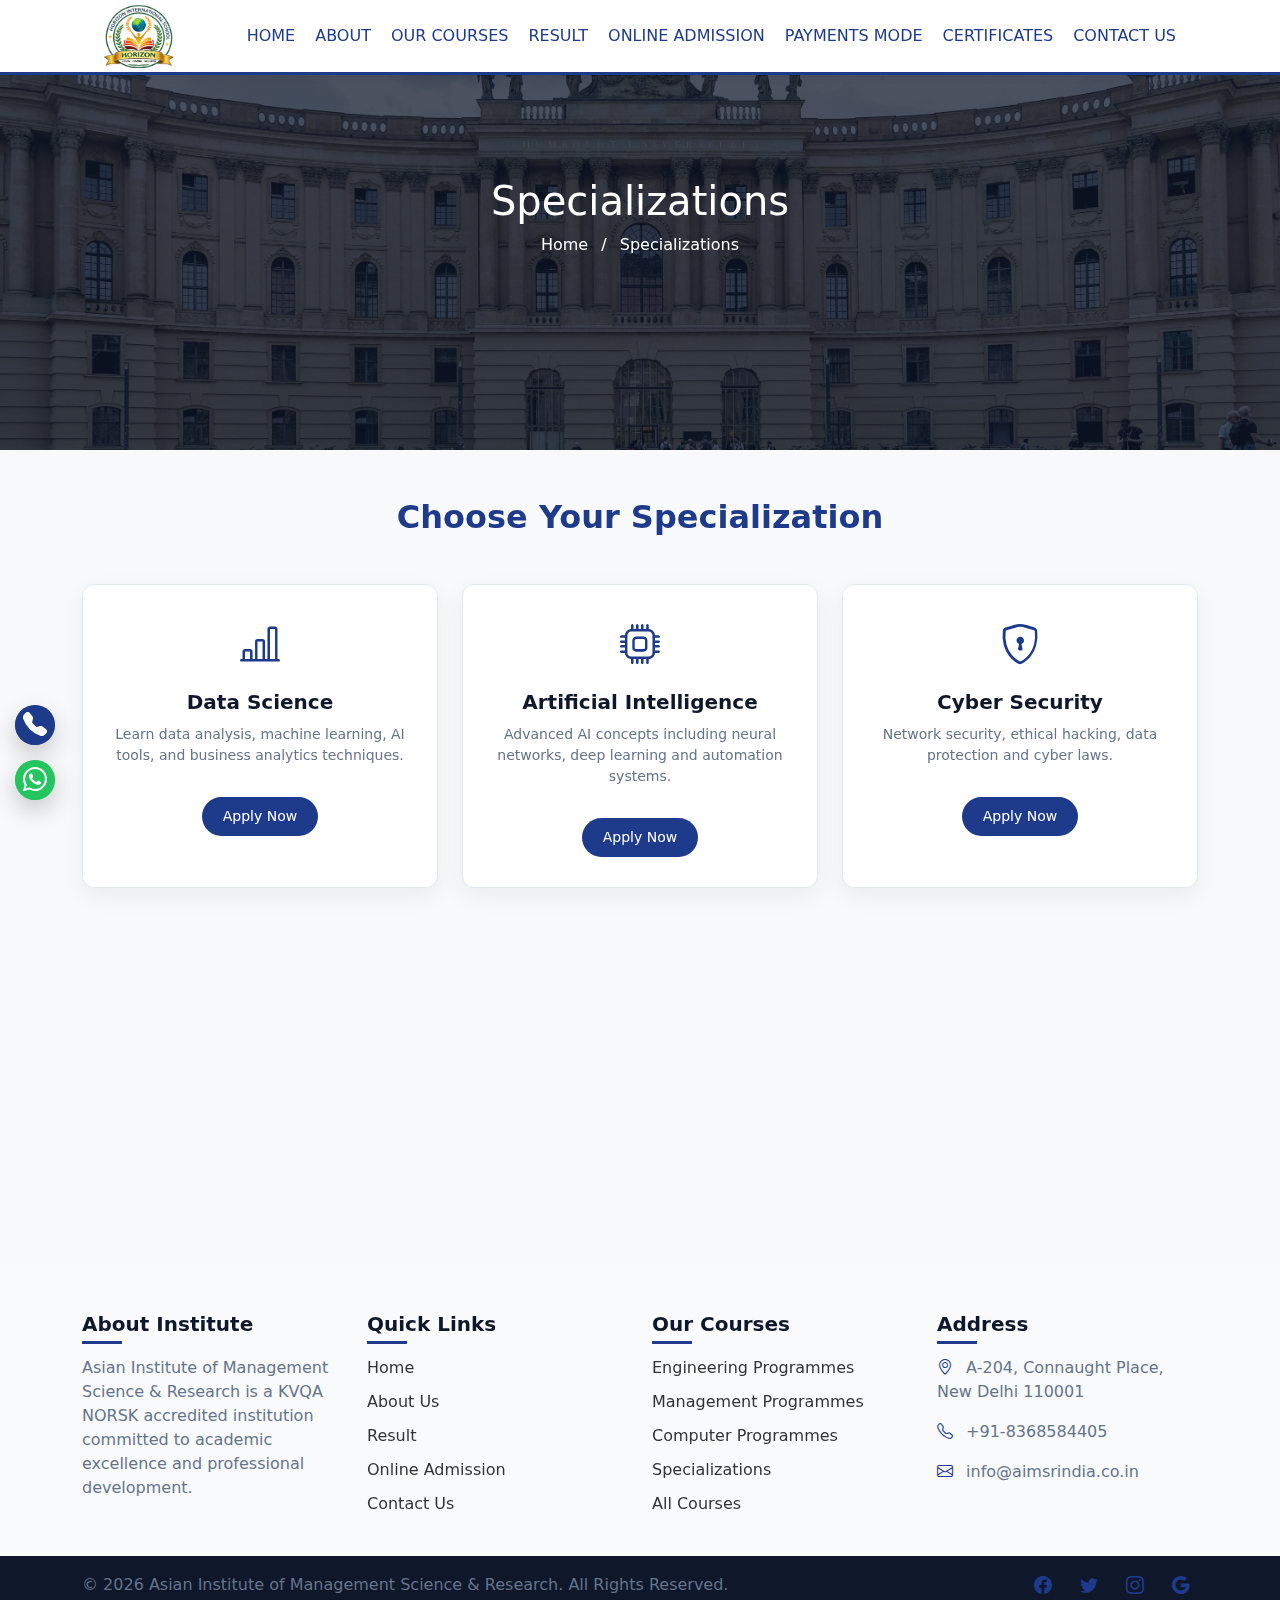
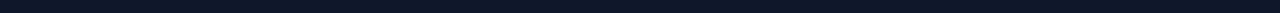
<file: specializations.html>
<!DOCTYPE html>
<html lang="en">

<head>
    <meta charset="UTF-8">
    <meta name="viewport" content="width=device-width, initial-scale=1.0">
    <title>Specialization</title>

    <!-- ======= FAVICON ======= -->
    <link rel="icon" href="logo.png" type="image/x-icon">

    <!-- ======= BOOTSTRAP CSS (Framework First) ======= -->
    <link href="https://cdn.jsdelivr.net/npm/bootstrap@5.3.8/dist/css/bootstrap.min.css" rel="stylesheet">

    <!-- ======= BOOTSTRAP ICON ======= -->
    <link rel="stylesheet" href="https://cdn.jsdelivr.net/npm/bootstrap-icons@1.11.3/font/bootstrap-icons.min.css">

    <!-- ======= AOS CSS ======= -->
    <link href="https://unpkg.com/aos@2.3.1/dist/aos.css" rel="stylesheet">

    <!-- ======= YOUR CUSTOM CSS (ALWAYS LAST) ======= -->
    <link rel="stylesheet" href="assets/css/style.css">
</head>

<body>
    <!-- =======  NAVBAR START   ======= -->
    <header class="af-header" id="header">
        <nav class="af-nav af-container">
            <a href="index.html" class="af-nav__logo">
                <img src="logo.png" alt="LOGO">
            </a>
            <div class="af-nav__menu" id="nav-menu">
                <ul class="af-nav__list">
                    <li class="af-nav__item">
                        <a href="index.html" class="af-nav__link">
                            <span>HOME</span>
                        </a>
                    </li>
                    <li class="af-nav__item">
                        <a href="about.html" class="af-nav__link">

                            <span>ABOUT</span>
                        </a>
                    </li>
                    <li class="af-nav__item af-dropdown">
                        <a href="#" class="af-nav__link af-dropdown-toggle">
                            <span>OUR COURSES</span>
                        </a>
                        <!-- DROPDOWN -->
                        <ul class="af-dropdown-menu">
                            <li><a href="engineeringprogrammes.html">Engineering Programmes</a></li>
                            <li><a href="managementprogrammes.html">Management Programmes</a></li>
                            <li><a href="computerprogrammes.html">Computer Programmes</a></li>
                            <li><a href="specializations.html">Specializations</a></li>
                            <li><a href="allcourses.html">All Courses</a></li>
                        </ul>
                    </li>
                    <li class="af-nav__item">
                        <a href="result.html" class="af-nav__link">
                            <span>RESULT</span>
                        </a>
                    </li>

                    <li class="af-nav__item">
                        <a href="admission.html" class="af-nav__link">
                            <span>ONLINE ADMISSION</span>
                        </a>
                    </li>
                    <li class="af-nav__item">
                        <a href="paymentmode.html" class="af-nav__link">
                            <span>PAYMENTS MODE</span>
                        </a>
                    </li>
                    <li class="af-nav__item">
                        <a href="certificate.html" class="af-nav__link">
                            <span>CERTIFICATES</span>
                        </a>
                    </li>
                    <li class="af-nav__item">
                        <a href="contactus.html" class="af-nav__link">
                            <span>CONTACT US</span>
                        </a>
                    </li>
                </ul>
            </div>
            <!-- Toggle -->
            <div class="af-nav__toggle" id="nav-toggle">
                <span></span>
                <span></span>
                <span></span>
            </div>
        </nav>
    </header>
    <!-- =======  NAVBAR END  ======= -->
    <!-- ===== HERO SECTION ===== -->
    <!-- ======= HERO SECTION START ======= -->
    <section class="page-hero">
        <div class="page-hero-overlay"></div>
        <div class="page-hero-content text-center">
            <h1 data-aos="fade-up">Specializations</h1>
            <p data-aos="fade-up" data-aos-delay="200">
                <a href="index.html" class="breadcrumb-link">Home</a>
                <span class="mx-2">/</span>
                Specializations
            </p>
        </div>
    </section>
    <!-- ======= HERO SECTION END ======= -->
    <section class="py-5 bg-light">
        <div class="container">

            <h2 class="text-center heading-title fw-bold mb-5" data-aos="fade-up">
                Choose Your Specialization
            </h2>

            <div class="row g-4">

                <!-- Data Science -->
                <div class="col-lg-4 col-md-6" data-aos="fade-up">
                    <div class="specialization-card">
                        <i class="bi bi-bar-chart-line"></i>
                        <h5>Data Science</h5>
                        <p>Learn data analysis, machine learning,
                            AI tools, and business analytics techniques.</p>
                        <a href="admission.html" class="btn spec-btn">Apply Now</a>
                    </div>
                </div>

                <!-- Artificial Intelligence -->
                <div class="col-lg-4 col-md-6" data-aos="fade-up" data-aos-delay="100">
                    <div class="specialization-card">
                        <i class="bi bi-cpu"></i>
                        <h5>Artificial Intelligence</h5>
                        <p>Advanced AI concepts including neural networks,
                            deep learning and automation systems.</p>
                        <a href="admission.html" class="btn spec-btn">Apply Now</a>
                    </div>
                </div>

                <!-- Cyber Security -->
                <div class="col-lg-4 col-md-6" data-aos="fade-up" data-aos-delay="200">
                    <div class="specialization-card">
                        <i class="bi bi-shield-lock"></i>
                        <h5>Cyber Security</h5>
                        <p>Network security, ethical hacking,
                            data protection and cyber laws.</p>
                        <a href="admission.html" class="btn spec-btn">Apply Now</a>
                    </div>
                </div>

                <!-- Digital Marketing -->
                <div class="col-lg-4 col-md-6" data-aos="fade-up" data-aos-delay="300">
                    <div class="specialization-card">
                        <i class="bi bi-megaphone"></i>
                        <h5>Digital Marketing</h5>
                        <p>SEO, social media marketing,
                            branding, content marketing and analytics.</p>
                        <a href="admission.html" class="btn spec-btn">Apply Now</a>
                    </div>
                </div>

                <!-- Finance Management -->
                <div class="col-lg-4 col-md-6" data-aos="fade-up" data-aos-delay="400">
                    <div class="specialization-card">
                        <i class="bi bi-cash-stack"></i>
                        <h5>Finance Management</h5>
                        <p>Investment planning, accounting,
                            taxation and financial strategies.</p>
                        <a href="admission.html" class="btn spec-btn">Apply Now</a>
                    </div>
                </div>

                <!-- Human Resource -->
                <div class="col-lg-4 col-md-6" data-aos="fade-up" data-aos-delay="500">
                    <div class="specialization-card">
                        <i class="bi bi-people"></i>
                        <h5>Human Resource</h5>
                        <p>Recruitment, training, payroll,
                            performance management and leadership skills.</p>
                        <a href="admission.html" class="btn spec-btn">Apply Now</a>
                    </div>
                </div>

            </div>
        </div>
    </section>






    <!-- =======  FOOTER SECTION START  ======= -->
    <footer class="luxury-footer pt-5">

        <div class="container">
            <div class="row g-4">

                <!-- ABOUT -->
                <div class="col-lg-3 col-md-6">
                    <h5 class="footer-title">About Institute</h5>
                    <p>
                        Asian Institute of Management Science & Research is a KVQA NORSK
                        accredited institution committed to academic excellence and
                        professional development.
                    </p>
                </div>

                <!-- QUICK LINKS -->
                <div class="col-lg-3 col-md-6">
                    <h5 class="footer-title">Quick Links</h5>
                    <ul class="footer-links">
                        <li><a href="index.html">Home</a></li>
                        <li><a href="about.html">About Us</a></li>
                        <li><a href="result.html">Result</a></li>
                        <li><a href="admission.html">Online Admission</a></li>
                        <li><a href="contactus.html">Contact Us</a></li>
                    </ul>
                </div>

                <!-- COURSES -->
                <div class="col-lg-3 col-md-6">
                    <h5 class="footer-title ">Our Courses</h5>
                    <ul class="footer-links">
                        <li><a href="engineeringprogrammes.html">Engineering Programmes</a></li>
                        <li><a href="managementprogrammes.html">Management Programmes</a></li>
                        <li><a href="computerprogrammes.html">Computer Programmes</a></li>
                        <li><a href="specializations.html">Specializations</a></li>
                        <li><a href="allcourses.html">All Courses</a></li>
                    </ul>
                </div>

                <!-- ADDRESS -->
                <div class="col-lg-3 col-md-6">
                    <h5 class="footer-title">Address</h5>
                    <p><i class="bi bi-geo-alt"></i> A-204, Connaught Place, New Delhi 110001</p>
                    <p><i class="bi bi-telephone"></i> +91-8368584405</p>
                    <p><i class="bi bi-envelope"></i> info@aimsrindia.co.in</p>
                </div>

            </div>
        </div>

        <!-- Bottom Bar -->
        <div class="footer-bottom mt-4">
            <div class="container d-flex justify-content-between align-items-center flex-wrap">

                <p class="mb-0">
                    © 2026 Asian Institute of Management Science & Research. All Rights Reserved.
                </p>

                <div class="social-icons">
                    <a href="#" title="Facebook"><i class="bi bi-facebook"></i></a>
                    <a href="#" title="Twitter"><i class="bi bi-twitter"></i></a>
                    <a href="#" title="Instagram"><i class="bi bi-instagram"></i></a>
                    <a href="#" title="Google"><i class="bi bi-google"></i></a>
                </div>

            </div>
        </div>

    </footer>
    <!-- =======  FOOTER SECTION END  ======= -->

    <!-- =======  FLOATING BUTTONS  ======= -->
    <div class="floating-buttons">
        <!-- =======  CALL BUTTON  ======= -->
        <a href="tel:+918368584405" class="float-btn call-btn" title="Call us">
            <i class="bi bi-telephone-fill"></i>
        </a>

        <!-- =======  WHATSAPP BUTTON  ======= -->
        <a href="https://wa.me/918368584405" target="_blank" rel="noopener noreferrer" title="WhatsApp"
            class="float-btn whatsapp-btn">
            <i class="bi bi-whatsapp"></i>
        </a>

    </div>
    <!-- =======  BACK TO TOP BUTTON  ======= -->
    <button id="backToTop" class="back-to-top" title="Back to top">
        <i class="bi bi-chevron-up"></i>
    </button>


    <script src="https://cdn.jsdelivr.net/npm/bootstrap@5.3.8/dist/js/bootstrap.bundle.min.js"
        integrity="sha384-FKyoEForCGlyvwx9Hj09JcYn3nv7wiPVlz7YYwJrWVcXK/BmnVDxM+D2scQbITxI"
        crossorigin="anonymous"></script>
    <script src="https://unpkg.com/aos@2.3.1/dist/aos.js"></script>
    <script src="assets/js/script.js"></script>

    <script>AOS.init();</script>

</body>

</html>
</file>
<file: assets/css/style.css>
body {
    color: #0F172A;
    background: #FFFFFF;
}

.page-hero h1,
.page-hero p {
    color: #fff;
}


.heading-title {
    color: #1E3A8A !important;
}

p {
    color: #64748B;
}


html,
body {
    margin: 0;
    padding: 0;
    overflow-x: hidden;
    /* Horizontal scroll remove */
}

/* ================= BASE ================= */

.af-container {
    max-width: 1120px;
    margin: auto;
    padding: 0 1.5rem;
}

.af-header {
    position: fixed;
    width: 100%;
    top: 0;
    left: 0;
    background: #ffffff;
    border-bottom: 3px solid #1E3A8A;
    z-index: 100;
    box-shadow: 0 2px 10px rgba(0, 0, 0, .05);
}

.af-nav {
    height: 4.5rem;
    display: flex;
    justify-content: space-between;
    align-items: center;
}


/* ================= Logo responsive ================= */

.af-nav__logo img {
    max-height: clamp(40px, 5vw, 65px);
    width: auto;
}

.af-nav__link.active span::after {
    width: 100%;
}

.af-nav__link.active {
    font-weight: 600;
}


/* ================= DESKTOP ================= */

.af-nav__menu {
    display: flex;
    align-items: center;
    column-gap: 2rem;
}

.af-nav__list {
    display: flex;
    column-gap: 20px;
    margin: 0;
    padding: 0;
}

.af-nav__item {
    list-style: none;
    position: relative;
}

.af-nav__link {
    color: #1E3A8A;
    font-size: 1rem;
    text-decoration: none;
    position: relative;
    padding: 5px 0;
}

.af-nav__link span::after {
    content: "";
    position: absolute;
    left: 0;
    bottom: -5px;
    width: 0;
    height: 2px;
    background: #1E3A8A;
    transition: .3s;
}

.af-nav__link:hover span::after {
    width: 100%;
}

/* ================= DROPDOWN ================= */

.af-dropdown-menu {
    position: absolute;
    top: 202%;
    left: 0;
    background: #fff;
    min-width: 230px;
    padding: 1rem 0;
    border-radius: 8px;
    box-shadow: 0 15px 25px rgba(0, 0, 0, .08);

    opacity: 0;
    transform: translateY(15px);
    pointer-events: none;
    transition: .3s ease;
}

.af-dropdown-menu li {
    list-style: none;
    padding: .6rem 1.5rem;
}

.af-dropdown-menu a {
    color: #000;
    font-size: .9rem;
    text-decoration: none;
    display: block;
    transition: .3s;
}

.af-dropdown-menu a:hover {
    padding-left: 8px;
    color: #555;
}


.af-dropdown-menu {
    opacity: 0;
    transform: translateY(15px);
    pointer-events: none;
    transition: .3s ease;
}

/* ================= Hover open ================= */

.af-dropdown:hover .af-dropdown-menu {
    opacity: 1;
    transform: translateY(0);
    pointer-events: auto;
}

/* ================= Click active open (stay open) ================= */

.af-dropdown.active .af-dropdown-menu {
    opacity: 1;
    transform: translateY(0);
    pointer-events: auto;
}



/* ================= TOGGLE ================= */

.af-nav__toggle {
    display: none;
    width: 28px;
    height: 22px;
    flex-direction: column;
    justify-content: space-between;
    cursor: pointer;
}

.af-nav__toggle span {
    height: 3px;
    width: 100%;
    background: #1E3A8A;
    border-radius: 3px;
    transition: .4s;
}


/* ================= Toggle animation ================= */


.af-nav__toggle.active span:nth-child(1) {
    transform: rotate(45deg) translate(5px, 5px);
}

.af-nav__toggle.active span:nth-child(2) {
    opacity: 0;
}

.af-nav__toggle.active span:nth-child(3) {
    transform: rotate(-45deg) translate(6px, -6px);
}

/* ================= MOBILE ================= */

@media screen and (max-width:1023px) {

    .af-nav {
        height: 3.5rem;
    }

    .af-nav__toggle {
        display: flex;
    }

    .af-nav__menu {
        position: fixed;
        top: 0;
        right: -100%;
        width: 100%;
        height: 100%;
        background: #fff;
        flex-direction: column;
        padding: 4rem 2rem;
        transition: right .4s ease;
        box-shadow: -5px 0 20px rgba(0, 0, 0, .1);
    }

    .af-show-menu {
        right: 0;
    }

    .af-nav__list {
        flex-direction: column;
        row-gap: 20px;
    }

    .af-nav__link {
        font-size: 1.1rem;
    }


    /* ================= Mobile dropdown ================= */


    .af-dropdown-menu {
        position: static;
        box-shadow: none;
        padding: .5rem 0 0 1rem;
        /* Hidden state */
        opacity: 0;
        visibility: hidden;
        max-height: 0;
        overflow: hidden;
        transition: .3s ease;
    }

    .af-dropdown.active .af-dropdown-menu {
        opacity: 1;
        visibility: visible;
        max-height: 500px;
    }
}

/* ================= Scroll lock  ================= */

body.af-menu-open {
    overflow: hidden;
}

/* ================= HERO SECTION ================= */

#hero {
    height: 100vh;
    position: relative;
    overflow: hidden;
}

#hero .carousel,
#hero .carousel-inner,
#hero .carousel-item {
    height: 100vh;
}

.hero-slide {
    background-size: cover;
    background-position: center;
    position: relative;
}

/* ================= Background Images ================= */

.slide-1 {
    background-image: url('../images/bg/classroom-interactive-world-map-smart-board-education.avif');
}

.slide-2 {
    background-image: url('../images/bg/Sports.webp');
}

.slide-3 {
    background-image: url('../images/bg/Safety.jpg');
}

.slide-4 {
    background-image: url('../images/bg/Technology.jpeg');
}

.slide-5 {
    background-image: url('../images/bg/Co-Curricular.jpg');
}

.slide-6 {
    background-image: url('../images/bg/Other.jpg');
}


/* Dark Overlay */
.hero-slide::before {
    content: "";
    position: absolute;
    inset: 0;
    background: rgba(0, 0, 0, 0.6);
}

/* Center Content */
.carousel-content {
    position: relative;
    z-index: 2;
    height: 100%;
    display: flex;
    flex-direction: column;
    justify-content: center;
    align-items: center;
    color: #fff;
    text-align: center;
    padding: 20px;
}

.carousel-content h2 {
    font-size: 48px;
    font-weight: 700;
    margin-bottom: 20px;
}

.carousel-content p {
    font-size: 18px;
    margin-bottom: 30px;
    max-width: 600px;
}

.hero-btn {
    padding: 12px 30px;
    background: #1E3A8A;
    color: #fff;
    border: none;
    text-decoration: none;
    border-radius: 30px;
    transition: 0.3s;
}

.hero-btn:hover {
    background: #fff;
    color: #1E3A8A;
    transform: translateY(-3px);
}

/* Responsive */
@media (max-width: 768px) {
    #hero {
        height: 80vh;
    }

    .carousel-content h2 {
        font-size: 28px;
    }

    .carousel-content p {
        font-size: 14px;
    }
}


/* hero section end */

/* about section */
.about-section {
    background: #F8FAFC;
}

.about-section h2 {
    font-size: 34px;
}

.about-btn {
    border: 2px solid #1E3A8A !important;
    color: #1E3A8A !important;
    border-radius: 50px !important;
    transition: all 0.4s ease !important;
}

.about-btn:hover {
    background: #1E3A8A !important;
    color: #fff !important;
    transform: translateY(-3px) !important;
}

/* courses section */
.courses-section {
    background: #EEF2F7;
}

.course-card {
    position: relative;
    overflow: hidden;
    border-radius: 6px;
    background: #FFFFFF;
    border: 1px solid #E2E8F0;
    box-shadow: 0 8px 25px rgba(15, 23, 42, 0.06);
}

.course-card img {
    width: 100%;
    height: 230px;
    object-fit: cover;
    transition: transform 0.5s ease;
}


/* Overlay */
.overlay {
    position: absolute;
    inset: 0;
    background: linear-gradient(135deg, #1E3A8A, #2563EB);
    color: #fff;
    display: flex;
    flex-direction: column;
    align-items: center;
    justify-content: center;
    transform: scale(0);
    transition: 0.5s ease;
    text-align: center;
    opacity: 0.9;
}

.btn-warning {
    background: #1E3A8A !important;
    color: #fff !important;
    border: 1px solid #fff !important;

}

.btn-warning:hover {
    background: #fff !important;
    color: #1E3A8A !important;
}

/* Hover effect */
.course-card:hover img {
    transform: scale(1.1);
}

.course-card:hover .overlay {
    transform: scale(1);
}

/* why section */
.why-section {
    overflow: hidden;
}

/* Left Image */
.why-image img {
    object-fit: cover;
    min-height: 100%;
}

/* Right Content */
.why-content {
    background: #1E3A8A;
    color: #fff;
    position: relative;
}

/* Decorative Circle */
.why-content::after {
    content: "";
    position: absolute;
    bottom: -120px;
    right: -120px;
    width: 300px;
    height: 300px;
    background: rgba(255, 255, 255, 0.05);
    border-radius: 50%;
}

/* Feature Box */
.feature-box {
    transition: 0.4s ease;
}

.feature-box i {
    font-size: 30px;
    color: #fff;
    margin-bottom: 10px;
    display: block;
    transition: 0.4s;
}

.feature-box h6 {
    font-weight: 600;
}

.feature-box p {
    font-size: 14px;
    color: #fff;
}

/* Hover Animation */
.feature-box:hover {
    transform: translateY(-5px);
}

.feature-box:hover i {
    transform: rotate(15deg) scale(0.9);
}

/* study pattern section */
.pattern-section {
    background: #F8FAFC;
}

.pattern-card {
    padding: 35px 20px;
    border-radius: 10px;
    transition: 0.4s ease;
    height: 100%;
    background: #FFFFFF;
    border: 1px solid #E2E8F0;
    box-shadow: 0 8px 25px rgba(15, 23, 42, 0.06);
}

.pattern-card img {
    width: 80px;
    margin-bottom: 15px;
    transition: 0.4s ease;
}

.pattern-card h6 {
    font-weight: 600;
    margin-bottom: 8px;
}

.pattern-card a {
    text-decoration: none;
    font-size: 14px;
    color: #000;
    transition: 0.3s;
}

/* Hover Effect */

/* ========== */
.pattern-card {
    position: relative;
    overflow: hidden;
    background: #FFFFFF;
    padding: 35px 20px;
    border-radius: 10px;
    border: 1px solid #E2E8F0;
    transition: 0.4s ease;
}

.pattern-card::before {
    content: "";
    position: absolute;
    top: 50%;
    left: 50%;
    width: 100%;
    height: 100%;
    background: linear-gradient(135deg, #1E3A8A, #2563EB);
    transform: translate(-50%, -50%) scale(0);
    transition: transform 0.5s ease;
    z-index: 1;
}

.pattern-card h6,
.pattern-card a,
.pattern-card img {
    position: relative;
    z-index: 2;
    transition: 0.4s ease;
}

.pattern-card:hover::before {
    transform: translate(-50%, -50%) scale(1);
}

.pattern-card:hover {
    transform: translateY(-8px);
}



.pattern-card:hover img {
    transform: scale(1.1);
}



.pattern-card:hover h6,
.pattern-card:hover a {
    color: #fff;
}

.pattern-card:hover img {
    transform: scale(1.15) rotate(5deg);
}

/* why chose */
.why-new {
    background: #F8FAFC;
}

.why-new h2 {
    font-size: 32px;
}

.why-card {
    padding: 25px;
    border-radius: 12px;
    transition: 0.4s ease;
    height: 100%;
    background: #FFFFFF;
    border: 1px solid #E2E8F0;
    box-shadow: 0 8px 25px rgba(15, 23, 42, 0.06);
}

.why-card i {
    font-size: 30px;
    color: #1E3A8A;
    margin-bottom: 10px;
    display: inline-block;
    transition: 0.4s;
}

.why-card h6 {
    font-weight: 600;
}

.why-card p {
    font-size: 14px;
    color: #555;
}

/* Hover Animation */
.why-card:hover {
    transform: translateY(-10px);
    box-shadow: 0 15px 35px rgba(30, 58, 138, 0.15);
}

.why-card:hover i {
    transform: rotate(15deg) scale(1.2);
}

/* payment */
.payment-section {
    background: #F8FAFC;
}

.payment-card {

    padding: 40px 20px;
    border-radius: 12px;
    transition: 0.4s ease;
    height: 100%;
    background: #FFFFFF;
    border: 1px solid #E2E8F0;
    box-shadow: 0 8px 25px rgba(15, 23, 42, 0.06);
}


.icon-circle img {
    width: 70px;
    transition: 0.4s ease;
}

.payment-card h5 {
    font-weight: 600;
    margin-top: 10px;
}

/* Hover Effect */
.payment-card:hover {
    transform: translateY(-10px);
    box-shadow: 0 15px 35px rgba(0, 0, 0, 0.1);
}

.payment-card:hover .icon-circle {
    background: #1E3A8A;
}

.payment-card:hover .icon-circle img {
    transform: scale(1.15);
}

/* certificate */
.certificates-section {
    background: #F8FAFC;
}

.certificate-card {
    border-radius: 12px;
    transition: 0.4s ease;
    height: 100%;
    background: #FFFFFF;
    border: 1px solid #E2E8F0;
    box-shadow: 0 8px 25px rgba(15, 23, 42, 0.06);
    min-width: 180px;
    padding: 25px;
    text-align: center;
    transition: 0.4s;
}

.certificate-card img {
    max-height: 80px;
    object-fit: contain;
    width: 100%;
    filter: grayscale(100%);
    transition: 0.4s ease;
}

/* Hover Effect */

.certificate-card:hover img {
    filter: grayscale(0%);
    transform: scale(1.1);
}


.certificate-slider {
    overflow: hidden;
    position: relative;
}

.certificate-track {
    display: flex;
    gap: 40px;
    animation: scroll 15s linear infinite;
}




/* Hover pause */
.certificate-slider:hover .certificate-track {
    animation-play-state: paused;
}

/* Infinite animation */
@keyframes scroll {
    0% {
        transform: translateX(0);
    }

    100% {
        transform: translateX(-50%);
    }
}

/* testimonials */


.testimonial-track {
    display: flex;
    gap: 25px;
    transition: transform 0.6s ease;
}

.testimonial-card {
    flex: 0 0 33.333%;
    padding: 50px 30px;
    min-height: 280px;
    display: flex;
    flex-direction: column;
    justify-content: center;
    background: #FFFFFF;
    border: 1px solid #E2E8F0;
    box-shadow: 0 8px 25px rgba(15, 23, 42, 0.06);
    position: relative;
    border-radius: 25px;
    text-align: center;
    transition: 0.4s ease;
}



/* Profile Image */
.profile-img {
    position: absolute;
    top: -40px;
    left: 50%;
    transform: translateX(-50%);
}

.profile-img img {
    width: 80px;
    height: 80px;
    border-radius: 50%;
    border: 4px solid #fff;
    object-fit: cover;
    box-shadow: 0 8px 20px rgba(0, 0, 0, 0.15);
}


/* Tablet */
@media (max-width: 992px) {
    .testimonial-card {
        flex: 0 0 50%;
    }
}

/* Mobile */
@media (max-width: 576px) {
    .testimonial-card {
        flex: 0 0 100%;
    }
}


/* contact us */
.luxury-contact {
    background: linear-gradient(135deg, #f4f7fb, #e2e8f0);
}

/* LEFT SIDE UNIQUE STYLE */
.contact-left {
    position: relative;
    padding-left: 40px;
}


.contact-heading {
    font-size: 34px;
    font-weight: 700;
    color: #1E3A8A;
}

/* Branch Items */
.branch-item {
    display: flex;
    gap: 20px;
    margin-bottom: 35px;
    position: relative;

}



/* Icon Circle */
.icon-circle {
    width: 40px;
    height: 40px;
    background: #1E3A8A;
    color: #fff;
    border-radius: 50%;
    display: flex;
    align-items: center;
    justify-content: center;
    position: relative;
    z-index: 2;
    transition: 0.4s;
}



.icon-circle:hover {
    transform: scale(1);
    box-shadow: 0 0 15px rgba(37, 99, 235, 0.6);
}

/* FORM SIDE */
.luxury-form {
    background: rgba(255, 255, 255, 0.9);
    padding: 40px;
    border-radius: 20px;
    box-shadow: 0 20px 50px rgba(0, 0, 0, 0.1);
}

.luxury-input {
    border-radius: 10px;
    padding: 12px;
}

.luxury-btn {
    background: #1E3A8A;
    color: #fff;
    border: none;
    padding: 12px 30px;
    border-radius: 30px;
    font-weight: 600;
    transition: 0.4s;
}

.luxury-btn:hover {
    transform: translateY(-3px);
    background: #fff;
    color: #1E3A8A;
    border: 1px solid #1E3A8A;
}

/* footer */
.luxury-footer {
    background: #F8FAFC;
    color: #0F172A;
}

.footer-title {
    font-weight: 600;
    margin-bottom: 20px;
    position: relative;
}

.footer-title::after {
    content: "";
    width: 40px;
    height: 3px;
    background: #1E3A8A;
    position: absolute;
    left: 0;
    bottom: -8px;
}

.footer-links {
    list-style: none;
    padding: 0;
}

.footer-links li {
    margin-bottom: 10px;
}

.footer-links a {
    text-decoration: none;
    color: #333;
    position: relative;
    transition: 0.3s;
}

.footer-links a::after {
    content: "";
    width: 0;
    height: 2px;
    background: #1E3A8A;
    position: absolute;
    left: 0;
    bottom: -3px;
    transition: 0.3s;

}

.footer-links a:hover {
    color: #1E3A8A;
}

.footer-links a:hover::after {
    width: 100%;
}

/* Address icons */
.luxury-footer i {
    margin-right: 8px;
    color: #1E3A8A;
}

/* Bottom Bar */
.footer-bottom {
    background: #0F172A;
    color: #FFFFFF;
    padding: 15px 0;
}

.social-icons a {
    color: #fff;
    margin-left: 15px;
    font-size: 18px;
    transition: 0.3s;
}

.social-icons a:hover {
    color: #1E3A8A;
    transform: translateY(-3px);
}

/* contact */
.floating-buttons {
    position: fixed;
    left: 15px;
    bottom: 100px;
    display: flex;
    flex-direction: column;
    gap: 15px;
    z-index: 9999;
}

.float-btn {
    width: 40px;
    height: 40px;
    border-radius: 50%;
    display: flex;
    align-items: center;
    justify-content: center;
    color: #fff;
    font-size: 24px;
    text-decoration: none;
    position: relative;
    animation: bounce 2s infinite;
    box-shadow: 0 10px 25px rgba(0, 0, 0, 0.2);
    transition: 0.3s;
}

.call-btn {
    background: #1E3A8A;
}

.whatsapp-btn {
    background: #22C55E;
}

/* Hover Effect */
.float-btn:hover {
    transform: scale(1.1);

}

/* Bounce Animation */
@keyframes bounce {

    0%,
    100% {
        transform: translateY(0);
    }

    50% {
        transform: translateY(-8px);
    }
}

/* Pulse Ring Effect */
.float-btn::after {
    content: "";
    position: absolute;
    width: 100%;
    height: 100%;
    border-radius: 50%;
    background: inherit;
    opacity: 0.5;
    animation: pulse 2s infinite;
    z-index: -1;
}

@keyframes pulse {
    0% {
        transform: scale(1);
        opacity: 0.6;
    }

    70% {
        transform: scale(1.5);
        opacity: 0;
    }

    100% {
        opacity: 0;
    }
}

/* back to top */
.back-to-top {
    position: fixed;
    right: 20px;
    bottom: 30px;
    width: 40px;
    height: 40px;
    border-radius: 50%;
    background: #0b1d82;
    color: #fff;
    border: none;
    font-size: 26px;
    display: flex;
    align-items: center;
    justify-content: center;
    cursor: pointer;
    box-shadow: 0 10px 25px rgba(0, 0, 0, 0.2);
    opacity: 0;
    visibility: hidden;
    transition: 0.3s ease;
    z-index: 9999;
}

/* Hover */
.back-to-top:hover {
    transform: translateY(-5px);
    background: green;
}

/* Show when active */
.back-to-top.show {
    opacity: 1;
    visibility: visible;
    animation: fadeInUp 0.4s ease;
}

/* Animation */
@keyframes fadeInUp {
    from {
        transform: translateY(15px);
        opacity: 0;
    }

    to {
        transform: translateY(0);
        opacity: 1;
    }
}

/* popup form */
/* Overlay */
.popup-overlay {
    position: fixed;
    inset: 0;
    background: rgba(15, 23, 42, 0.75);
    display: flex;
    align-items: center;
    justify-content: center;
    visibility: hidden;
    opacity: 0;
    transition: 0.4s ease;
    z-index: 99999;
}

/* Active state */
.popup-overlay.active {
    visibility: visible;
    opacity: 1;
}

/* Popup Box */
.popup-box {
    background: #ffffff;
    padding: 30px;
    width: 90%;
    max-width: 420px;
    border-radius: 12px;
    position: relative;
    animation: popupFade 0.4s ease;
    box-shadow: 0 20px 50px rgba(0, 0, 0, 0.15);
}

@keyframes popupFade {
    from {
        transform: translateY(-20px);
        opacity: 0;
    }

    to {
        transform: translateY(0);
        opacity: 1;
    }
}

/* Close Button */
.popup-close {
    position: absolute;
    top: 10px;
    right: 15px;
    font-size: 24px;
    cursor: pointer;
    color: #1E3A8A;
}

/* Form */
.popup-box input,
.popup-box select {
    width: 100%;
    margin-bottom: 15px;
    padding: 10px;
    border-radius: 6px;
    border: 1px solid #E2E8F0;
}

.admission-heading {
    color: #1E3A8A !important;
}

.popup-box button {
    width: 100%;
    padding: 12px;
    background: #1E3A8A;
    border: none;
    border-radius: 30px;
    color: #fff;
    font-weight: 600;
    transition: 0.3s;
}

.popup-box button:hover {
    background: #fff;
    color: #1E3A8A;
    border: 1px solid #1E3A8A;
}

.captcha-box {
    margin-bottom: 15px;
}

#captchaQuestion {
    display: block;
    font-weight: 600;
    margin-bottom: 6px;
    color: #1E3A8A;
}

.highlight-section {
    background: #F8FAFC;
}

.highlight-card {
    position: relative;
    background: #ffffff;
    padding: 35px 20px;
    text-align: center;
    border-radius: 14px;
    border: 1px solid #E2E8F0;
    overflow: hidden;
    transition: 0.4s ease;
    z-index: 1;
}

/* Center Square Fill Layer */
.highlight-card::before {
    content: "";
    position: absolute;
    top: 50%;
    left: 50%;
    width: 0;
    height: 0;
    background: linear-gradient(135deg, #1E3A8A, #2563EB);
    transform: translate(-50%, -50%);
    transition:
        width 0.9s cubic-bezier(0.4, 0, 0.2, 1),
        height 0.9s cubic-bezier(0.4, 0, 0.2, 1);
    z-index: 0;
}

/* On Hover - Expand Square */
.highlight-card:hover::before {
    width: 250%;
    height: 250%;
}

/* Content above fill */
.highlight-card h5,
.highlight-card .icon-box {
    position: relative;
    z-index: 2;
    transition: 0.4s ease;
}

/* Icon Circle */
.icon-box {
    width: 70px;
    height: 70px;
    margin: 0 auto 20px;
    border-radius: 50%;
    background: #EEF2FF;
    display: flex;
    align-items: center;
    justify-content: center;
    transition: 0.4s ease;
}

.icon-box i {
    font-size: 28px;
    color: #1E3A8A;
    transition: 0.4s ease;
}

/* Title */
.highlight-card h5 {
    font-weight: 600;
    color: #0F172A;
}

/* Hover Effects */
.highlight-card:hover {
    transform: translateY(-10px);
    box-shadow: 0 25px 50px rgba(30, 58, 138, 0.25);
}

.highlight-card:hover h5 {
    color: #ffffff;
}

.highlight-card:hover .icon-box {
    background: rgba(255, 255, 255, 0.2);
}

.highlight-card:hover .icon-box i {
    color: #ffffff;
}


/* about page start */

.inner-hero h1 {
    font-size: 40px;
    font-weight: 700;
}

.inner-hero p {
    color: #E2E8F0;
}


/* ==================== */
.mission-section {
    background: #F8FAFC;
}

.mission-card {
    background: #fff;
    padding: 40px;
    border-radius: 16px;
    border: 1px solid #E2E8F0;
    box-shadow: 0 8px 25px rgba(15, 23, 42, 0.06);
    transition: .4s ease;
    height: 100%;
}

.mission-card:hover {
    transform: translateY(-8px);
    box-shadow: 0 15px 35px rgba(30, 58, 138, 0.15);
}

.mission-card h3 {
    color: #1E3A8A;
    margin-bottom: 15px;
}

/* =================== */
.trust-section {
    background: #EEF2F7;
}

.trust-card {
    background: #fff;
    padding: 30px;
    border-radius: 12px;
    border: 1px solid #E2E8F0;
    transition: .4s ease;
}

.trust-card i {
    font-size: 32px;
    color: #1E3A8A;
    margin-bottom: 10px;
}

.trust-card:hover {
    transform: translateY(-6px);
    box-shadow: 0 10px 25px rgba(30, 58, 138, 0.15);
}

/* ================== */
/* Inner Hero */
/* ================= ABOUT HERO ================= */

.about-hero {
    position: relative;
    height: 60vh;
    background: url('../images/bg/campus.jpg') center/cover no-repeat;
    display: flex;
    align-items: center;
    justify-content: center;
    text-align: center;
    overflow: hidden;
}

/* Dark overlay */

/* Content */
.about-hero-content {
    position: relative;
    z-index: 2;
    color: #fff;
    text-align: center;
}

.about-hero-content h1 {
    font-size: 48px;
    font-weight: 700;
    margin-bottom: 15px;
}

.about-hero-content p {
    font-size: 18px;
    color: #E2E8F0;
}

/* Responsive */
@media (max-width:768px) {
    .about-hero {
        height: 40vh;
    }

    .about-hero-content h1 {
        font-size: 30px;
    }

    .about-hero-content p {
        font-size: 14px;
    }
}

.breadcrumb-link {
    color: #ffffff;
    text-decoration: none;
    font-weight: 500;
    transition: 0.3s;
}

.breadcrumb-link:hover {
    color: #E2E8F0;
    text-decoration: underline;
}


/* Mission */
.mission-section {
    background: #F8FAFC;
}

.mission-card {
    background: #fff;
    padding: 40px;
    border-radius: 16px;
    border: 1px solid #E2E8F0;
    box-shadow: 0 8px 25px rgba(15, 23, 42, 0.06);
    transition: .4s ease;
}

.mission-card:hover {
    transform: translateY(-8px);
    box-shadow: 0 15px 35px rgba(30, 58, 138, 0.15);
}

/* Counter */
.counter-section {
    background: linear-gradient(135deg, #1E3A8A, #2563EB);
    color: #fff;
}

.counter-box {
    padding: 30px 20px;
    border-radius: 15px;
    transition: 0.4s ease;
}

.counter-box i {
    font-size: 40px;
    margin-bottom: 15px;
    display: block;
}

.counter-box h2 {
    font-size: 42px;
    font-weight: 700;
    margin-bottom: 10px;
}

.counter-box p {
    margin: 0;
    font-size: 16px;
    color: #E2E8F0;
}

/* Hover Effect */
.counter-box:hover {
    transform: translateY(-10px);
}


/* Faculty */
.faculty-section {
    background: #F8FAFC;
}

.faculty-card {
    background: #fff;
    padding: 30px;
    border-radius: 16px;
    border: 1px solid #E2E8F0;
    box-shadow: 0 8px 25px rgba(15, 23, 42, 0.06);
    transition: .4s ease;
}

.faculty-card img {
    width: 120px;
    height: 120px;
    border-radius: 50%;
    object-fit: cover;
    margin-bottom: 15px;
}

.faculty-card:hover {
    transform: translateY(-10px);
}

/* result page start */

.result-hero {
    background: url('../images/bg/campus.jpg') center/cover no-repeat;
    height: 50vh;
    position: relative;
}




/* ========== */
.result-search {
    background: #F8FAFC;
}

.result-card {
    max-width: 700px;
    background: #fff;
    padding: 40px;
    border-radius: 12px;
    box-shadow: 0 10px 30px rgba(15, 23, 42, 0.08);
}

/* ========= */
.result-cta {
    background: linear-gradient(135deg, #1E3A8A, #2563EB);
}


/* online admission page */
.admission-hero {
    background: url('../images/bg/campus.jpg') center/cover no-repeat;
    height: 50vh;
    position: relative;
}

/* ======== */
.guideline-card-online {
    background: #fff;
    padding: 35px 20px;
    border-radius: 12px;
    border: 1px solid #E2E8F0;
    transition: .4s ease;
    box-shadow: 0 8px 25px rgba(15, 23, 42, 0.06) !important;
}

.guideline-card-online i {
    font-size: 40px;
    color: #1E3A8A;
    margin-bottom: 15px;
}

.guideline-card-online:hover {
    transform: translateY(-8px);
}

/* =========== */
.admission-form-section {
    background: #F8FAFC;
}

.admission-form-box {
    background: #fff;
    padding: 40px;
    border-radius: 15px;
    box-shadow: 0 15px 40px rgba(15, 23, 42, 0.08);
}

.form-heading {
    color: #1E3A8A;
    font-weight: 600;
    margin-bottom: 15px;
}

/* ========== */
.document-list {
    max-width: 600px;
    margin: auto;
    list-style: none;
    padding: 0;
}

.document-list li {
    background: #fff;
    margin-bottom: 10px;
    padding: 12px 20px;
    border-radius: 8px;
    border-left: 5px solid #1E3A8A;
    box-shadow: 0 5px 15px rgba(15, 23, 42, 0.05);
}

/* ========= */
.custom-upload {
    position: relative;
    width: 100%;
}

.custom-upload input[type="file"] {
    position: absolute;
    width: 100%;
    height: 100%;
    opacity: 0;
    cursor: pointer;
}

.upload-design {
    border: 2px dashed #1E3A8A;
    background: #F8FAFC;
    padding: 30px 20px;
    text-align: center;
    border-radius: 15px;
    transition: .4s ease;
}

.upload-design i {
    font-size: 40px;
    color: #1E3A8A;
    margin-bottom: 10px;
    transition: .4s ease;
}

.upload-design p {
    margin: 0;
    font-weight: 600;
    color: #0F172A;
}

.upload-design small {
    color: #64748B;
}

/* Hover Effect */
.custom-upload:hover .upload-design {
    background: #EEF2FF;
    transform: translateY(-5px);
    box-shadow: 0 10px 25px rgba(30, 58, 138, 0.15);
}

.custom-upload:hover i {
    transform: scale(1.1);
}

/* =========== */
.admission-payment {
    background: #F8FAFC;
}

.payment-option {
    background: #fff;
    padding: 35px 20px;
    border-radius: 15px;
    border: 1px solid #E2E8F0;
    box-shadow: 0 8px 25px rgba(15, 23, 42, 0.06);
    transition: .4s ease;
}

.payment-option i {
    font-size: 45px;
    color: #1E3A8A;
    margin-bottom: 15px;
}

.payment-option:hover {
    transform: translateY(-10px);
    box-shadow: 0 15px 35px rgba(30, 58, 138, 0.2);
}


/* payment mode page start */

/* Page Hero */

/* Payment Box */
.payment-box {
    background: #fff;
    padding: 40px;
    border-radius: 15px;
    box-shadow: 0 10px 30px rgba(0, 0, 0, .08);
    transition: .4s ease;
    height: 100%;
}

.payment-box:hover {
    transform: translateY(-8px);
}

.icon-box-lg {
    font-size: 40px;
    color: #1E3A8A;
    margin-bottom: 20px;
}

/* Bank Card */
.bank-card {
    background: #fff;
    padding: 40px;
    border-radius: 15px;
    box-shadow: 0 10px 30px rgba(0, 0, 0, .08);
}

/* Guidelines */
.guideline-card {
    background: #fff;
    padding: 20px;
    border-radius: 12px;
    box-shadow: 0 8px 25px rgba(0, 0, 0, .05);
    display: flex;
    gap: 15px;
    align-items: center;
}

.guideline-card i {
    font-size: 22px;
    color: #1E3A8A;
}

/* ===== PAGE HERO WITH BREADCRUMB ===== */

.page-hero-breadcrumb {
    position: relative;
    background: url('../images/bg/campus.jpg') center/cover no-repeat;
    padding: 150px 20px 100px;
    color: #fff;
    text-align: center;
}

.page-hero-breadcrumb::before {
    content: "";
    position: absolute;
    inset: 0;
    background: rgba(0, 0, 0, 0.65);
}

.page-hero-breadcrumb .container {
    position: relative;
    z-index: 2;
}

.page-hero-breadcrumb h1 {
    font-size: 42px;
    font-weight: 700;
    margin-bottom: 15px;
}

/* Breadcrumb */

.breadcrumb {
    background: transparent;
    margin-bottom: 0;
}

.breadcrumb-item a {
    color: #fff;
    text-decoration: none;
}

.breadcrumb-item.active {
    color: #E2E8F0 !important;
    font-weight: 600;
}

.receipt-btn-wrapper {
    text-align: center;
    margin: 25px 0;
}

/* ===== INNER HERO ===== */

.inner-overlay {
    position: absolute;
    inset: 0;
    background: rgba(0, 0, 0, 0.6);
}

.inner-hero .container {
    position: relative;
    z-index: 2;
}

.inner-hero h1 {
    font-size: 40px;
    font-weight: 700;
}

.inner-hero nav a {
    color: #fff;
    text-decoration: none;
}

.inner-hero nav span {
    color: #1E3A8A;
}

/* ===== CERTIFICATE PAGE ===== */

.certificate-page {
    background: #F8FAFC;
}

.certificate-box {
    position: relative;
    overflow: hidden;
    border-radius: 12px;
    background: #fff;
    box-shadow: 0 10px 30px rgba(0, 0, 0, 0.08);
    transition: .4s ease;
}

.certificate-box img {
    width: 100%;
    height: 250px;
    object-fit: contain;
    padding: 20px;
    transition: .4s ease;
}

.certificate-overlay {
    position: absolute;
    inset: 0;
    background: linear-gradient(135deg, #1E3A8A, #2563EB);
    display: flex;
    align-items: center;
    justify-content: center;
    opacity: 0;
    transition: .4s ease;
}

.view-btn {
    background: #fff;
    color: #1E3A8A;
    border: none;
    padding: 10px 20px;
    border-radius: 30px;
    font-weight: 600;
    transition: .3s ease;
}

.view-btn:hover {
    background: #1E3A8A;
    color: #fff;
}

.certificate-box:hover .certificate-overlay {
    opacity: 0.9;
}

.certificate-box:hover img {
    transform: scale(1.05);
}

/* engineering programmes page */
/* ===== INNER HERO ===== */


.inner-overlay {
    position: absolute;
    inset: 0;
    background: rgba(0, 0, 0, 0.6);
}

.inner-hero h1 {
    position: relative;
    z-index: 2;
    font-size: 40px;
    font-weight: 700;
}

.breadcrumb {
    position: relative;
    z-index: 2;
}

.breadcrumb a {
    color: #fff;
    text-decoration: none;
}

/* ===== COURSE BOX ===== */
.course-box {
    background: #fff;
    padding: 25px;
    border-radius: 10px;
    border: 1px solid #E2E8F0;
    box-shadow: 0 8px 25px rgba(15, 23, 42, 0.06);
    transition: .4s ease;
    text-align: center;
    height: 100%;
}

.course-box:hover {
    transform: translateY(-8px);
    box-shadow: 0 20px 40px rgba(30, 58, 138, 0.15);
}

.course-box h5 {
    color: #1E3A8A;
    font-weight: 600;
}

.course-box ul {
    padding-left: 18px;
    font-size: 14px;
}

.course-btn {
    background: #1E3A8A;
    color: #fff;
    border-radius: 30px;
    padding: 8px 20px;
}

.course-btn:hover {
    background: #fff;
    color: #1E3A8A;
    border: 1px solid #1E3A8A;
}

/* ===== FEATURE CARD ===== */
.feature-card {
    padding: 25px;
    border-radius: 12px;
    background: #F8FAFC;
    transition: .4s;
}

.feature-card i {
    font-size: 30px;
    color: #1E3A8A;
    margin-bottom: 10px;
}

.feature-card:hover {
    background: #1E3A8A;
    color: #fff;
}

.feature-card:hover i {
    color: #fff;
}

/* specialization page start */
/* ===== SPECIALIZATION PAGE ===== */

.specialization-card {
    background: #ffffff;
    padding: 30px;
    border-radius: 12px;
    border: 1px solid #E2E8F0;
    box-shadow: 0 8px 25px rgba(15, 23, 42, 0.06);
    text-align: center;
    transition: .4s ease;
    height: 100%;
}

.specialization-card i {
    font-size: 40px;
    color: #1E3A8A;
    margin-bottom: 15px;
    display: block;
    transition: .4s ease;
}

.specialization-card h5 {
    font-weight: 600;
    margin-bottom: 10px;
}

.specialization-card p {
    font-size: 14px;
    color: #64748B;
}

.specialization-card:hover {
    transform: translateY(-10px);
    box-shadow: 0 15px 35px rgba(30, 58, 138, 0.15);
}

.specialization-card:hover i {
    transform: scale(1.2);
}

.spec-btn {
    margin-top: 15px;
    background: #1E3A8A;
    color: #fff;
    border-radius: 30px;
    padding: 8px 20px;
    font-size: 14px;
    transition: .3s;
}

.spec-btn:hover {
    background: #fff;
    color: #1E3A8A;
    border: 1px solid #1E3A8A;
}

/* all course page */
/* ===== FILTER BUTTON ===== */

.filter-btn {
    border: 2px solid #1E3A8A;
    background: #fff;
    color: #1E3A8A;
    padding: 8px 20px;
    border-radius: 30px;
    margin: 5px;
    transition: .3s ease;
}

.filter-btn:hover,
.filter-btn.active {
    background: #1E3A8A;
    color: #fff;
}

/* ===== COURSE BOX ===== */

.course-box:hover {
    transform: translateY(-10px);
    box-shadow: 0 15px 35px rgba(30, 58, 138, 0.15);
}

.course-box h5 {
    font-weight: 600;
    margin-bottom: 10px;
}

.course-box p {
    font-size: 14px;
    color: #64748B;
}

.course-btn {
    margin-top: 15px;
    background: #1E3A8A;
    color: #fff;
    border-radius: 30px;
    padding: 8px 20px;
    font-size: 14px;
}

.course-btn:hover {
    background: #fff;
    color: #1E3A8A;
    border: 1px solid #1E3A8A;
}

/* contact us page */
/* Hero Overlay */
.about-hero-overlay {
    position: absolute;
    inset: 0;
    background: rgba(0, 0, 0, 0.6);
}

.breadcrumb-link {
    color: #fff;
    text-decoration: none;
}

.breadcrumb-link:hover {
    text-decoration: underline;
}

/* Contact Box */
.contact-box {
    display: flex;
    gap: 15px;
    align-items: flex-start;
}

.contact-box i {
    font-size: 22px;
    color: #1E3A8A;
    background: #EEF2FF;
    padding: 10px;
    border-radius: 50%;
}

.contact-form-box {
    background: #fff;
    padding: 30px;
    border-radius: 12px;
    box-shadow: 0 10px 30px rgba(0, 0, 0, 0.08);
}

.map-section iframe {
    display: block;
}

.about-hero {
    position: relative;
    height: 50vh;
    display: flex;
    align-items: center;
    justify-content: center;
    color: #fff;
}
/* ====== */
/* ================= PAGE HERO ================= */

.page-hero {
    background: url('../images/bg/campus.jpg') center/cover no-repeat;
    height: 50vh;
    position: relative;
    display: flex;
    align-items: center;
    justify-content: center;
}

/* Dark Overlay */
.page-hero-overlay {
    position: absolute;
    inset: 0;
    background: rgba(15, 23, 42, 0.75);
}

/* Content */
/* ================= CONTACT PAGE (UNIQUE) ================= */

/* Hero */
.cpage-hero {
    position: relative;
    height: 50vh;
    background: url('../images/bg/campus.jpg') center/cover no-repeat;
    display: flex;
    align-items: center;
    justify-content: center;
    color: #fff;
}

.cpage-hero-overlay {
    position: absolute;
    inset: 0;
    background: rgba(15, 23, 42, 0.75);

}

/* Contact Section */
.cpage-contact-section {
    background: #F8FAFC;
}

.cpage-info-box {
    background: #fff;
    padding: 30px;
    border-radius: 15px;
    box-shadow: 0 10px 30px rgba(0, 0, 0, 0.08);
}

.cpage-info-item {
    display: flex;
    gap: 15px;
    margin-bottom: 25px;
}

.cpage-info-item i {
    font-size: 22px;
    background: #1E3A8A;
    color: #fff;
    padding: 10px;
    border-radius: 50%;
    height: 50px;
    width: 50px;
    text-align: center;
}


/* Form */
.cpage-form-box {
    background: #fff;
    padding: 30px;
    border-radius: 15px;
    box-shadow: 0 10px 30px rgba(0, 0, 0, 0.08);
}

.cpage-btn {
    background: #1E3A8A;
    color: #fff;
    padding: 10px 30px;
    border: none;
    border-radius: 30px;
    transition: .3s;
}

.cpage-btn:hover {
    background: #fff;
    color: #1E3A8A;
    border: 1px solid #1E3A8A;
}


/* Map */
.cpage-map iframe {
    width: 100%;
    height: 400px;
    border: 0;
}

/* Footer */
.cpage-footer {
    background: #0F172A;
    color: #fff;
}
</file>
